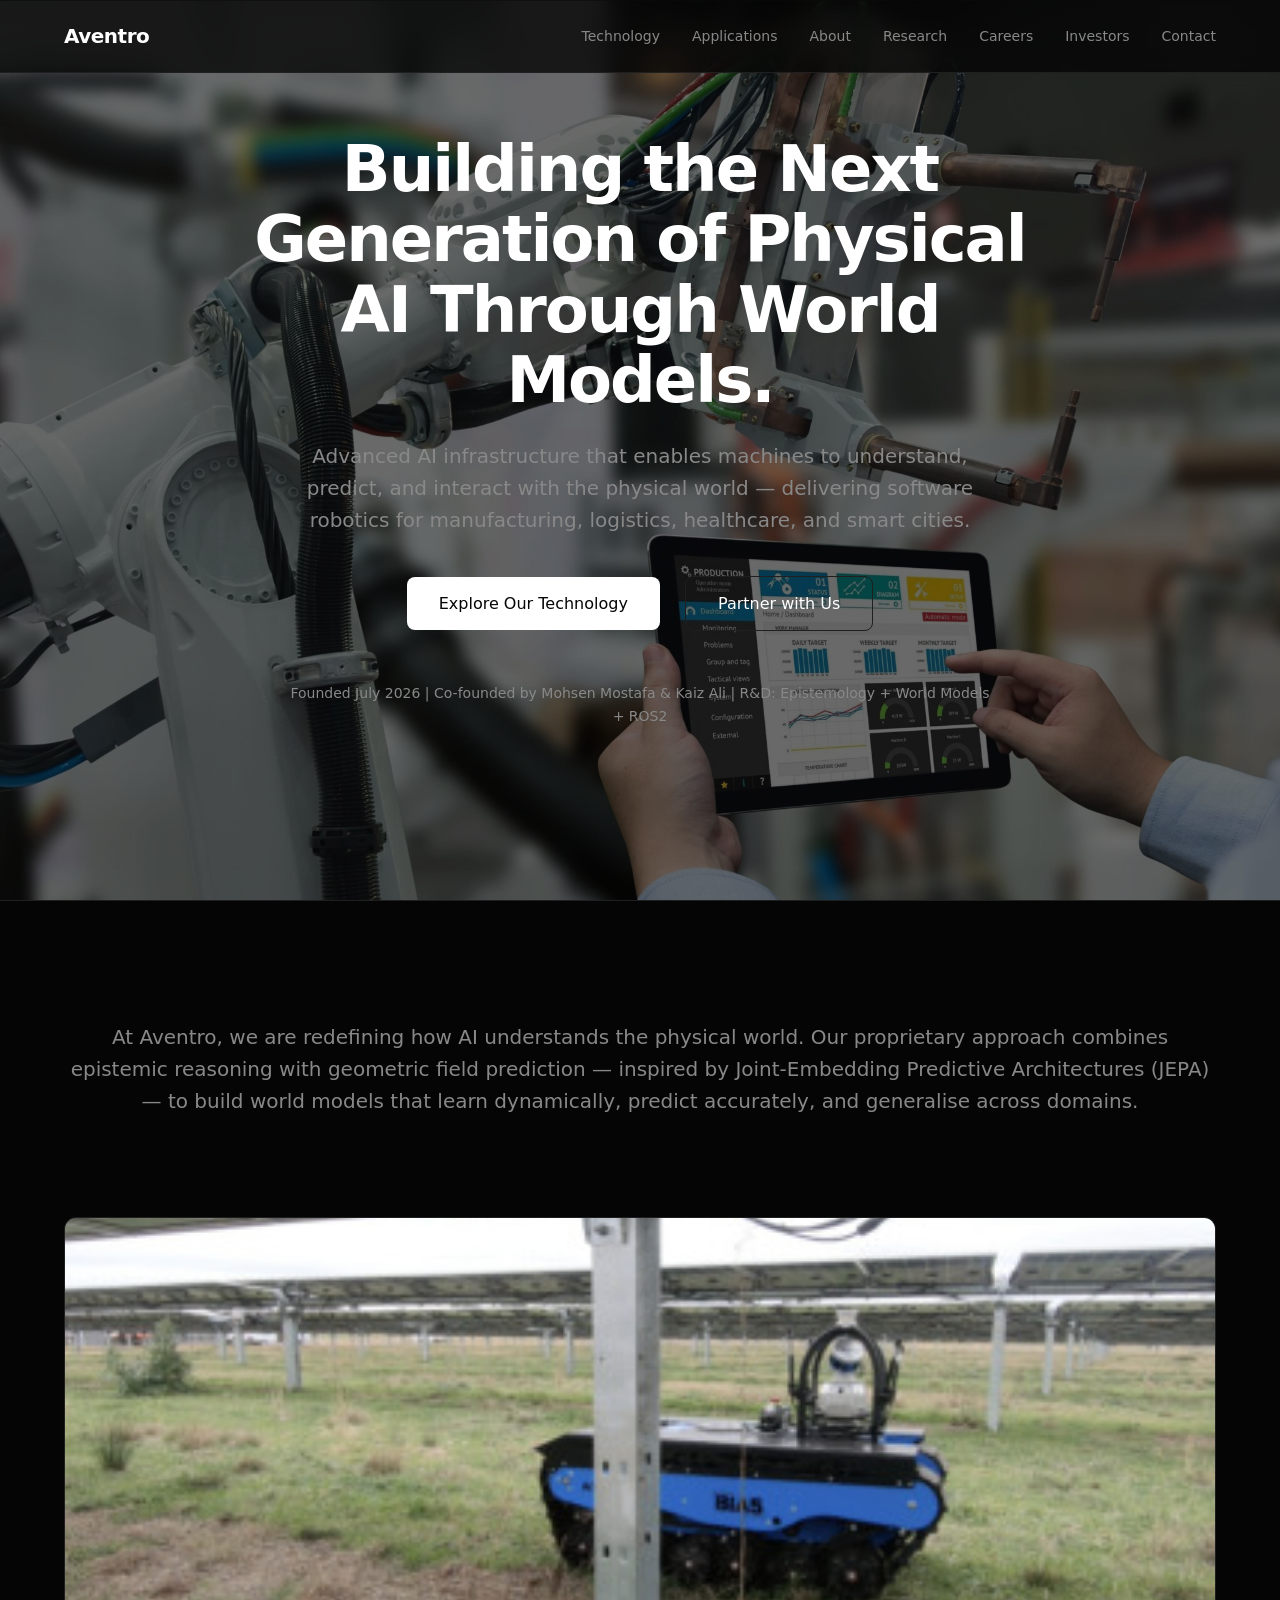
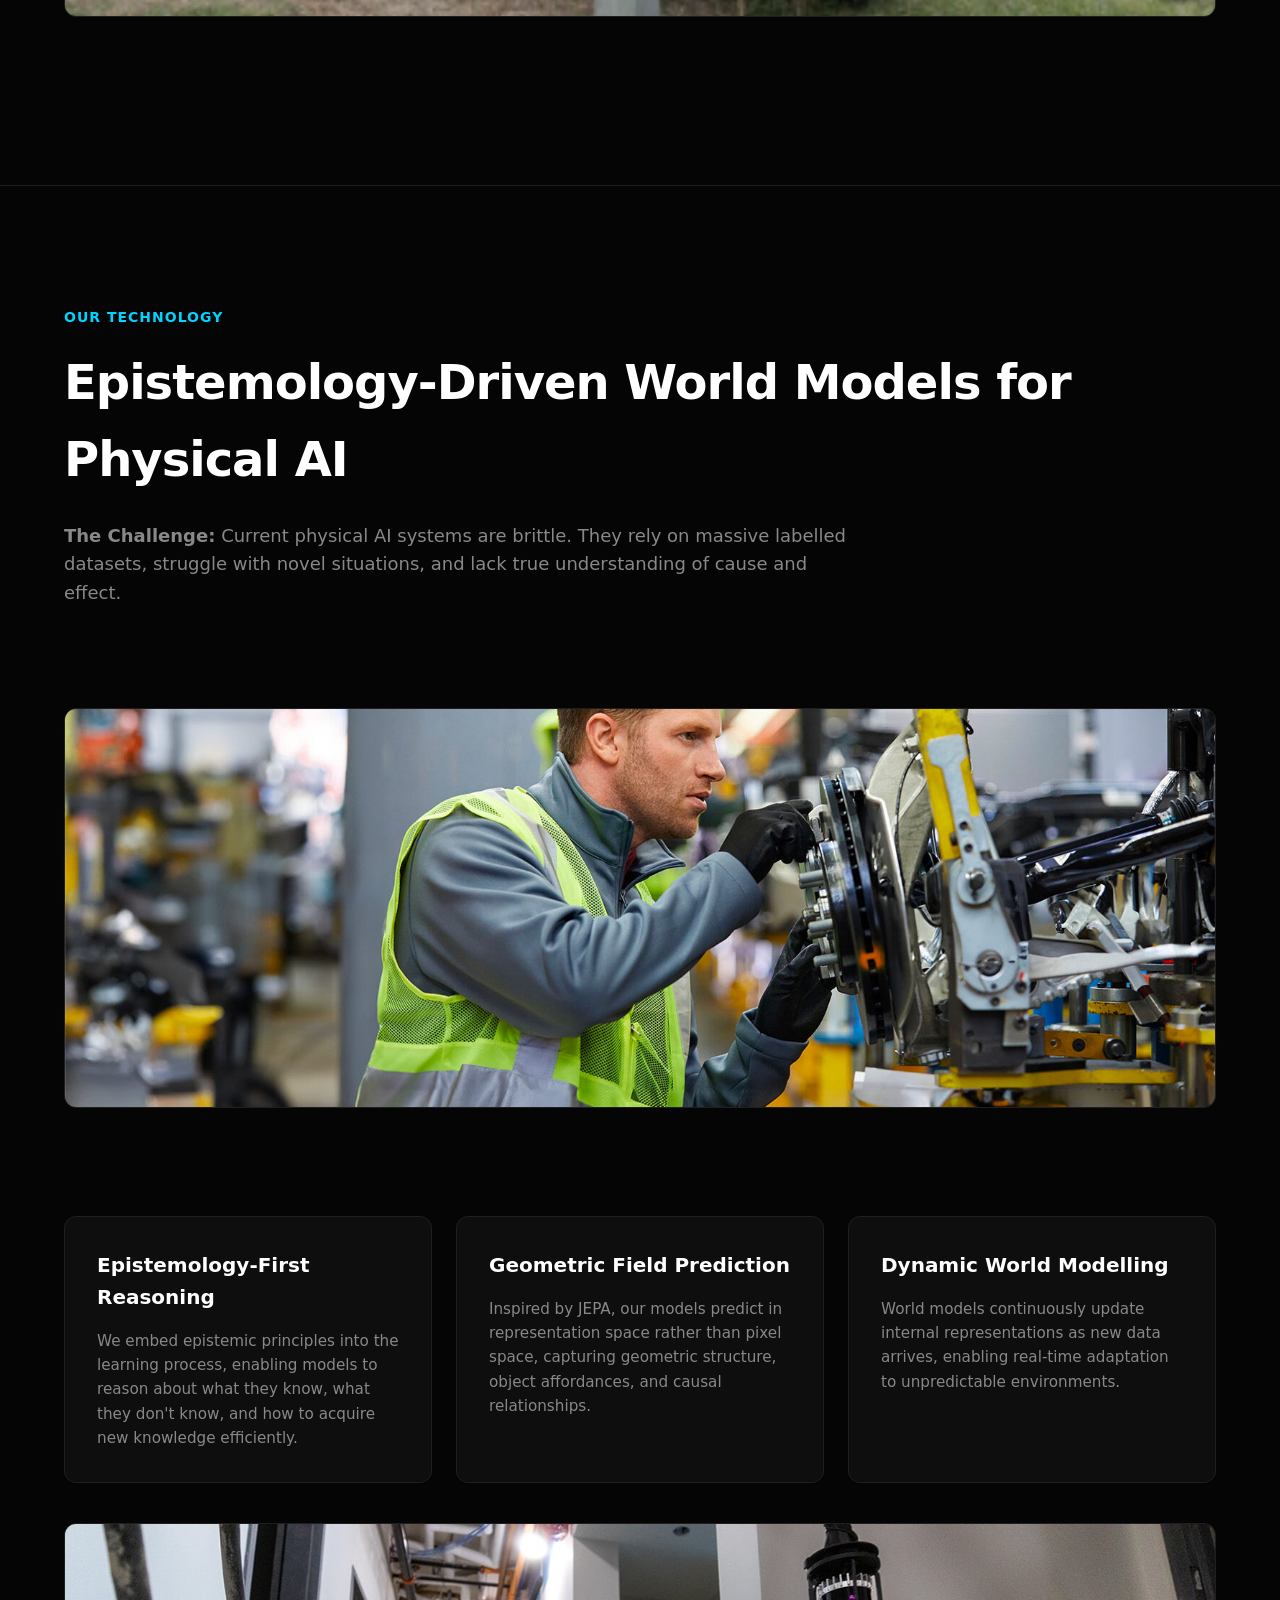
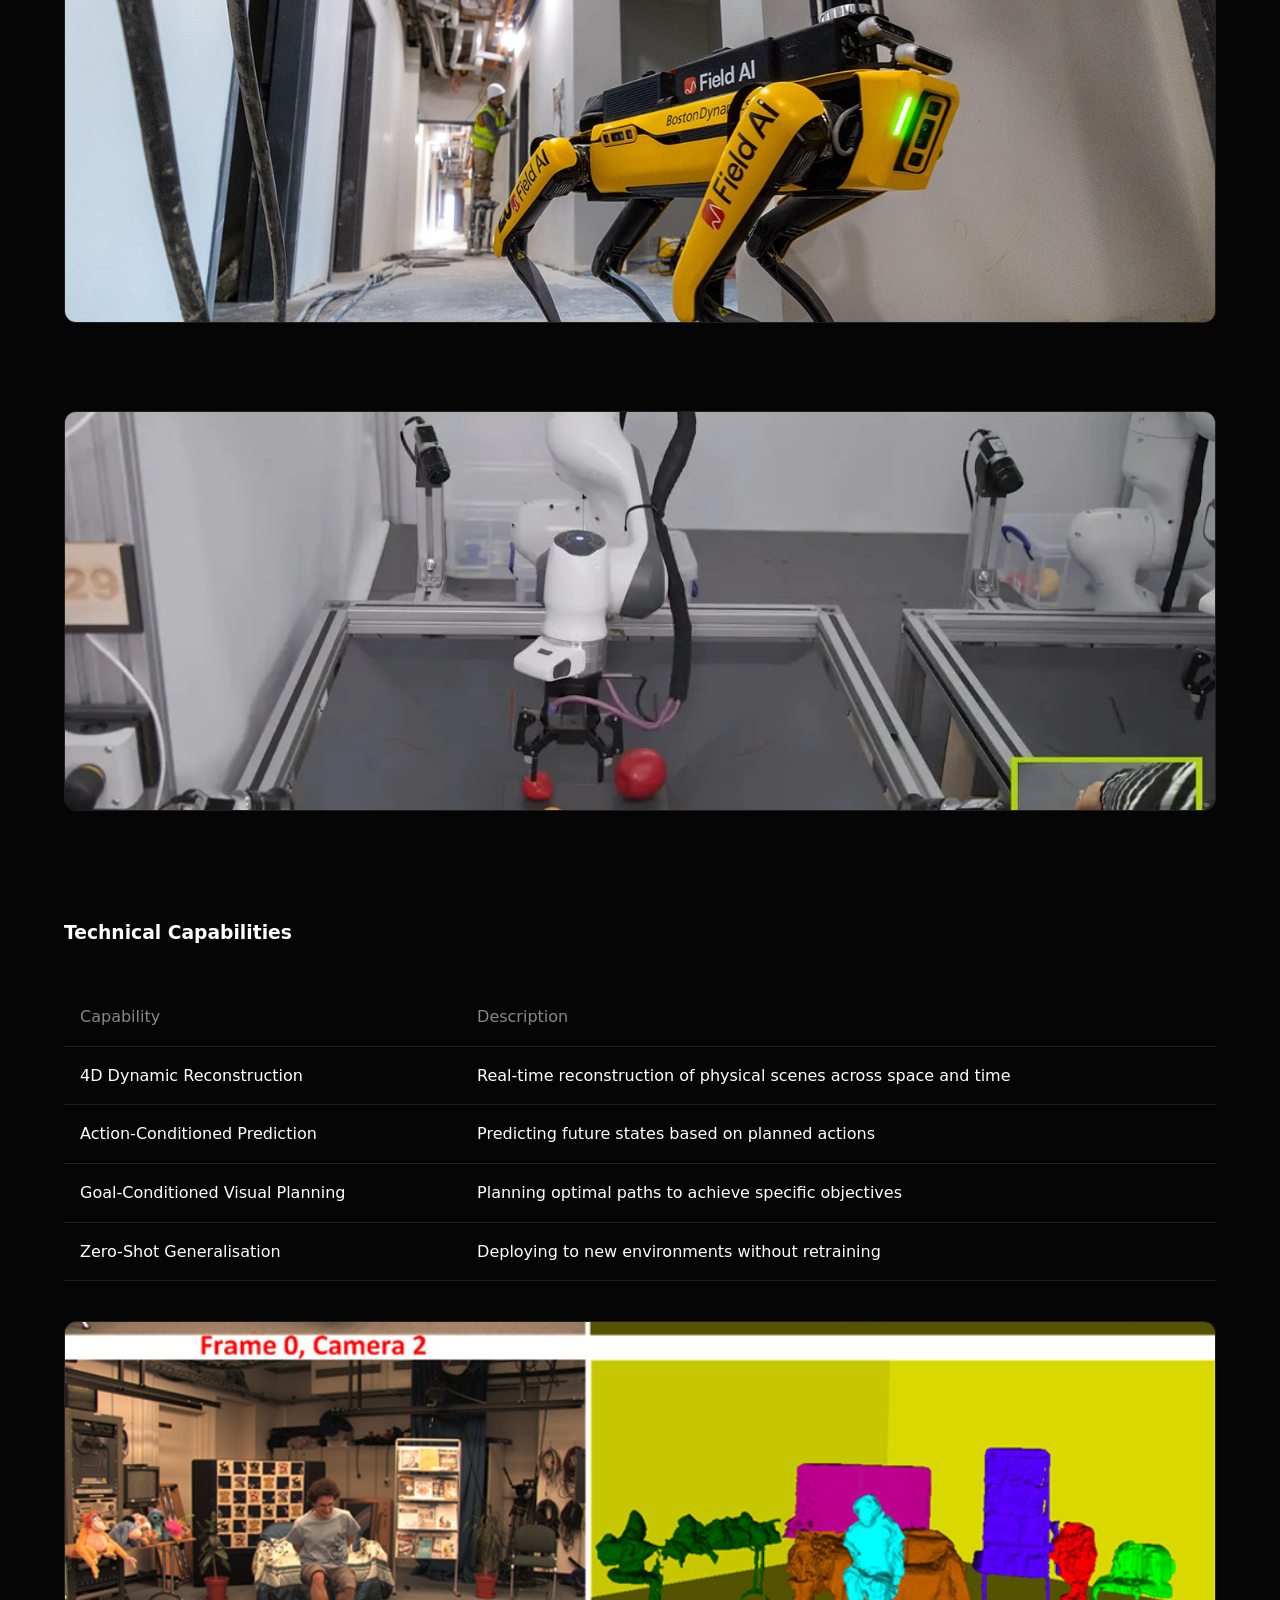
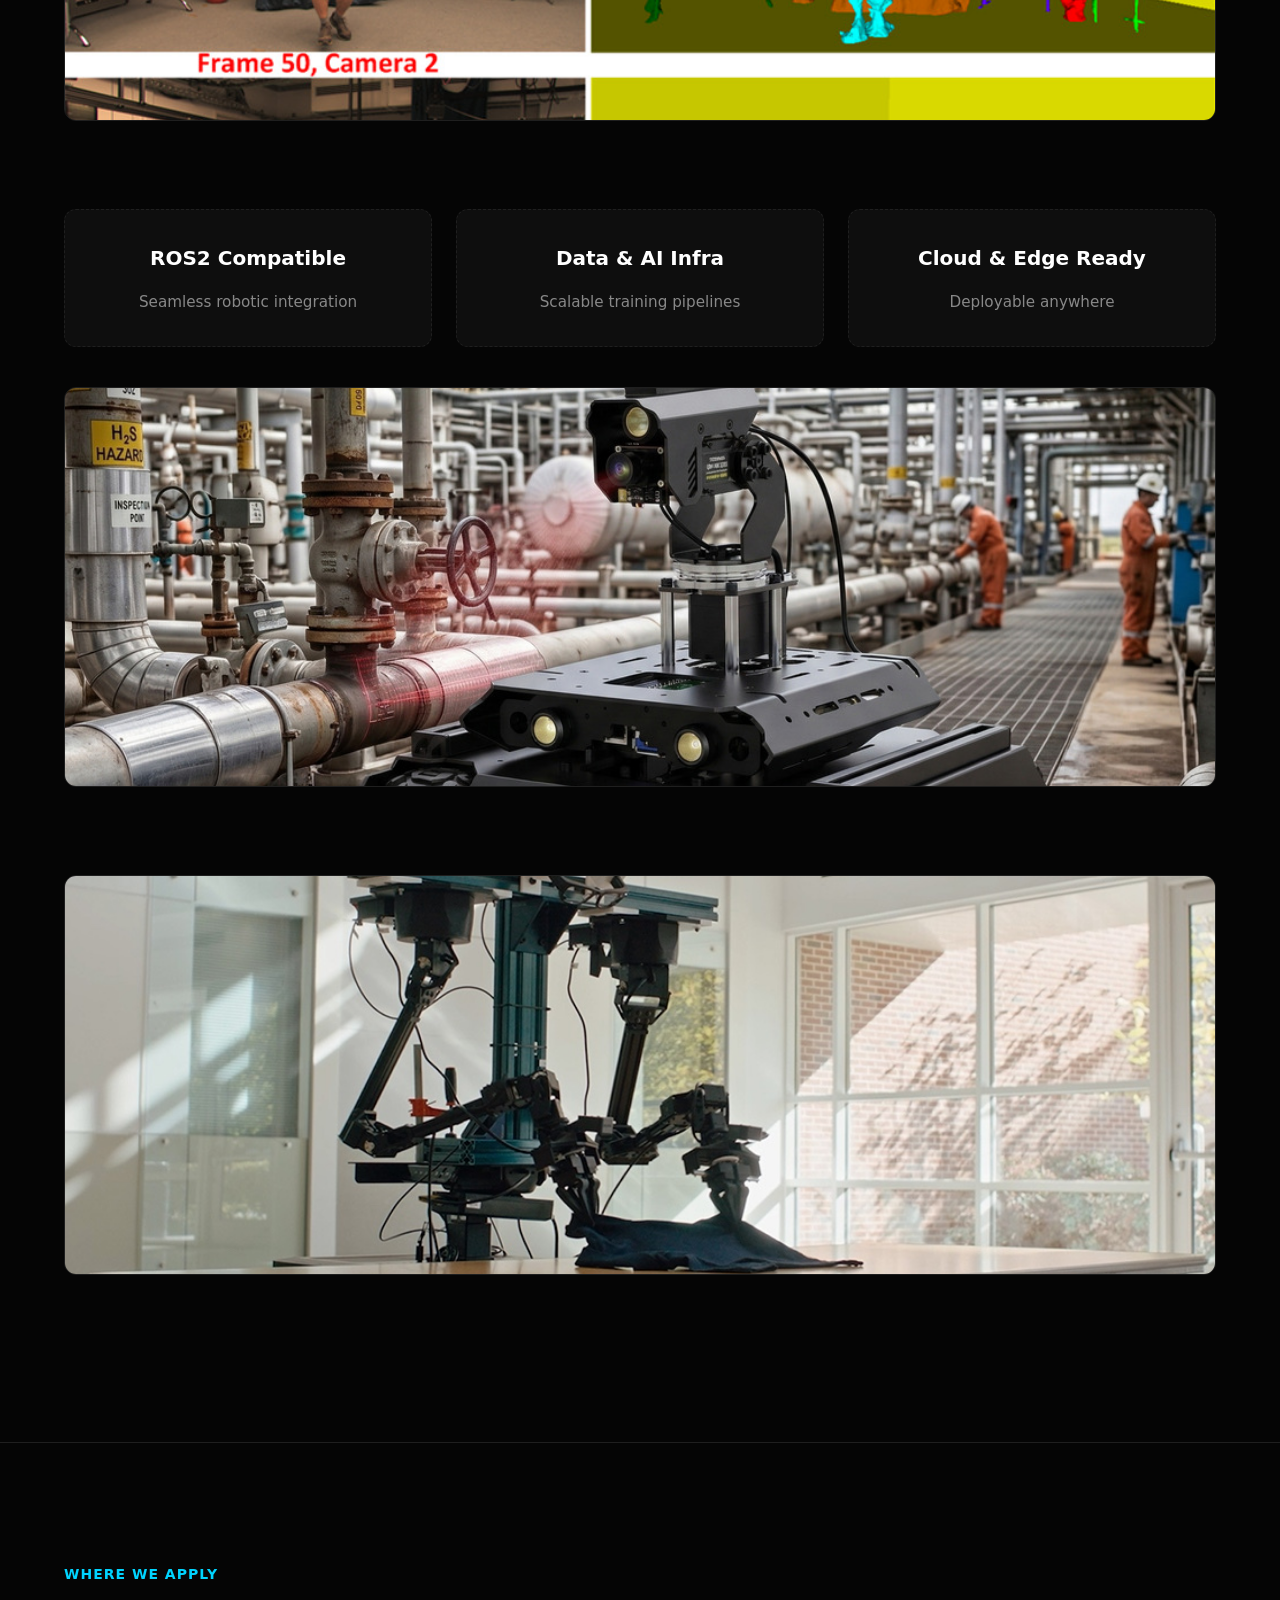
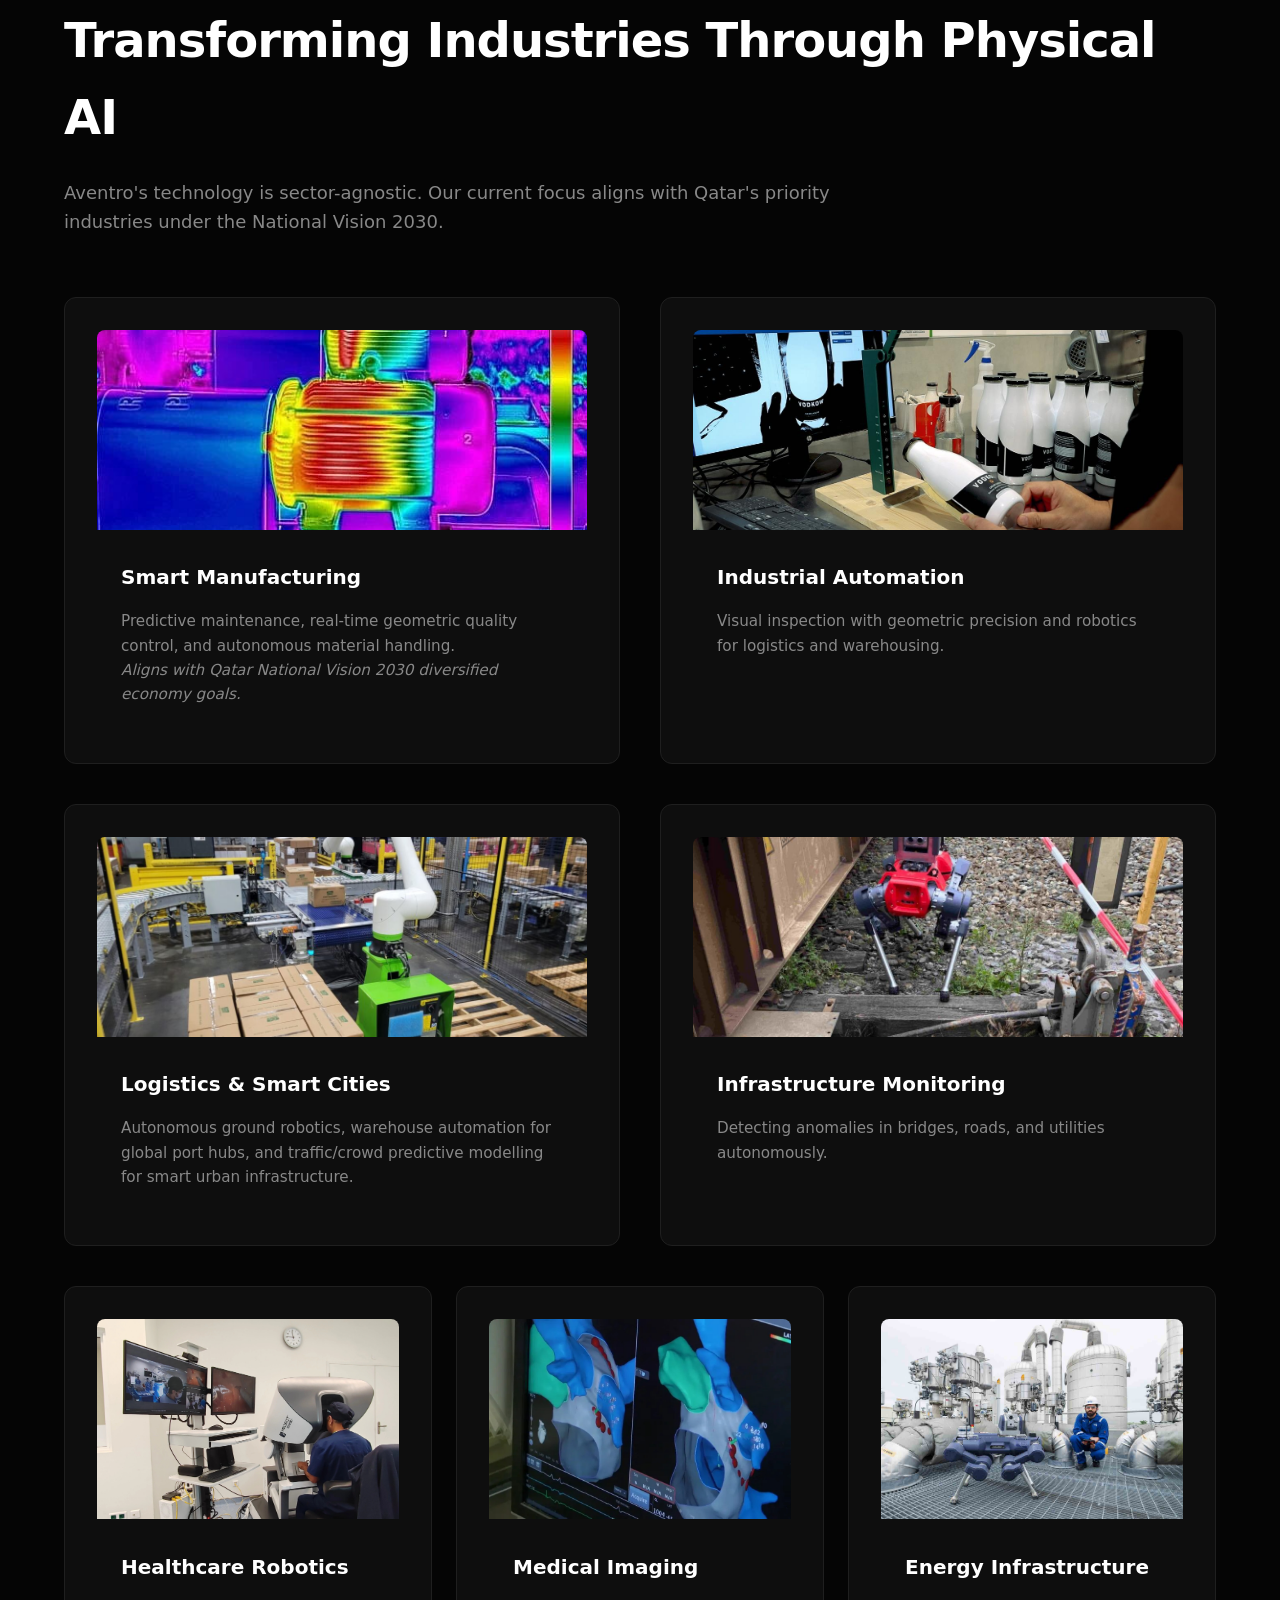
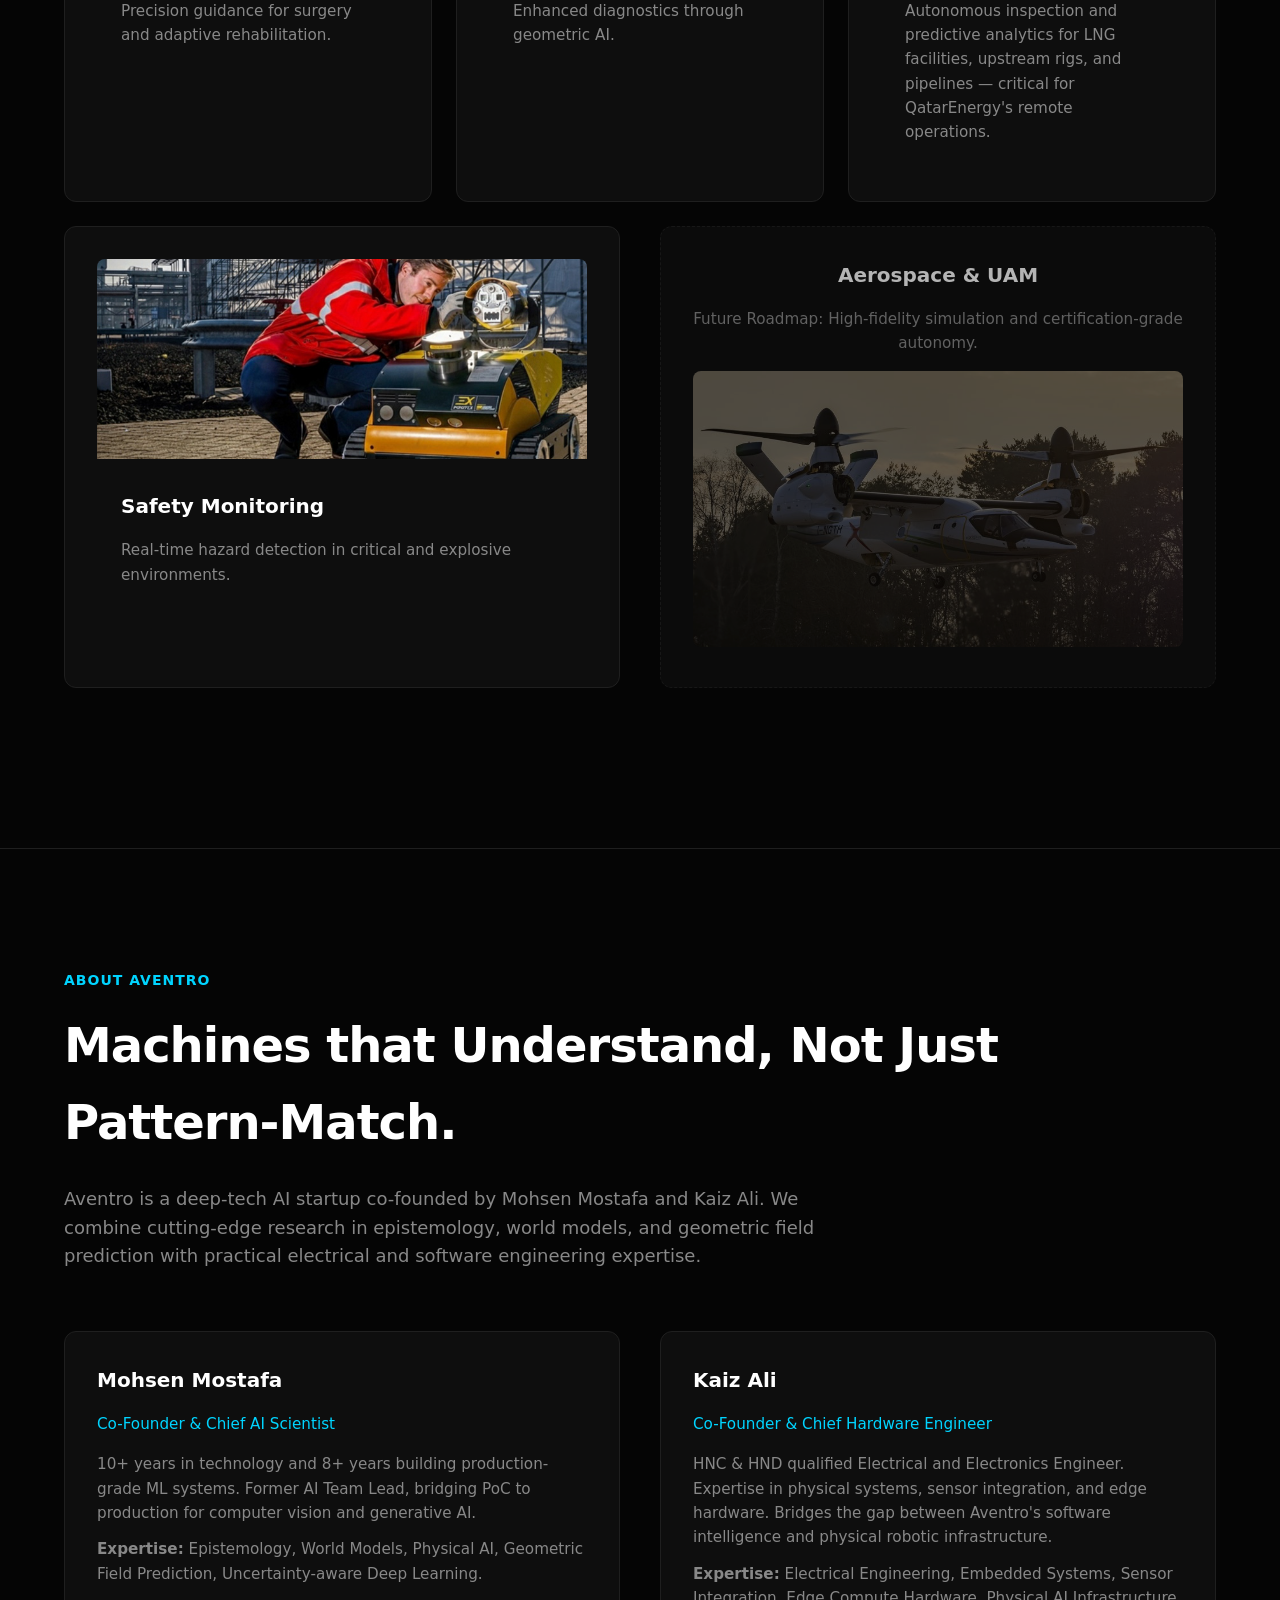
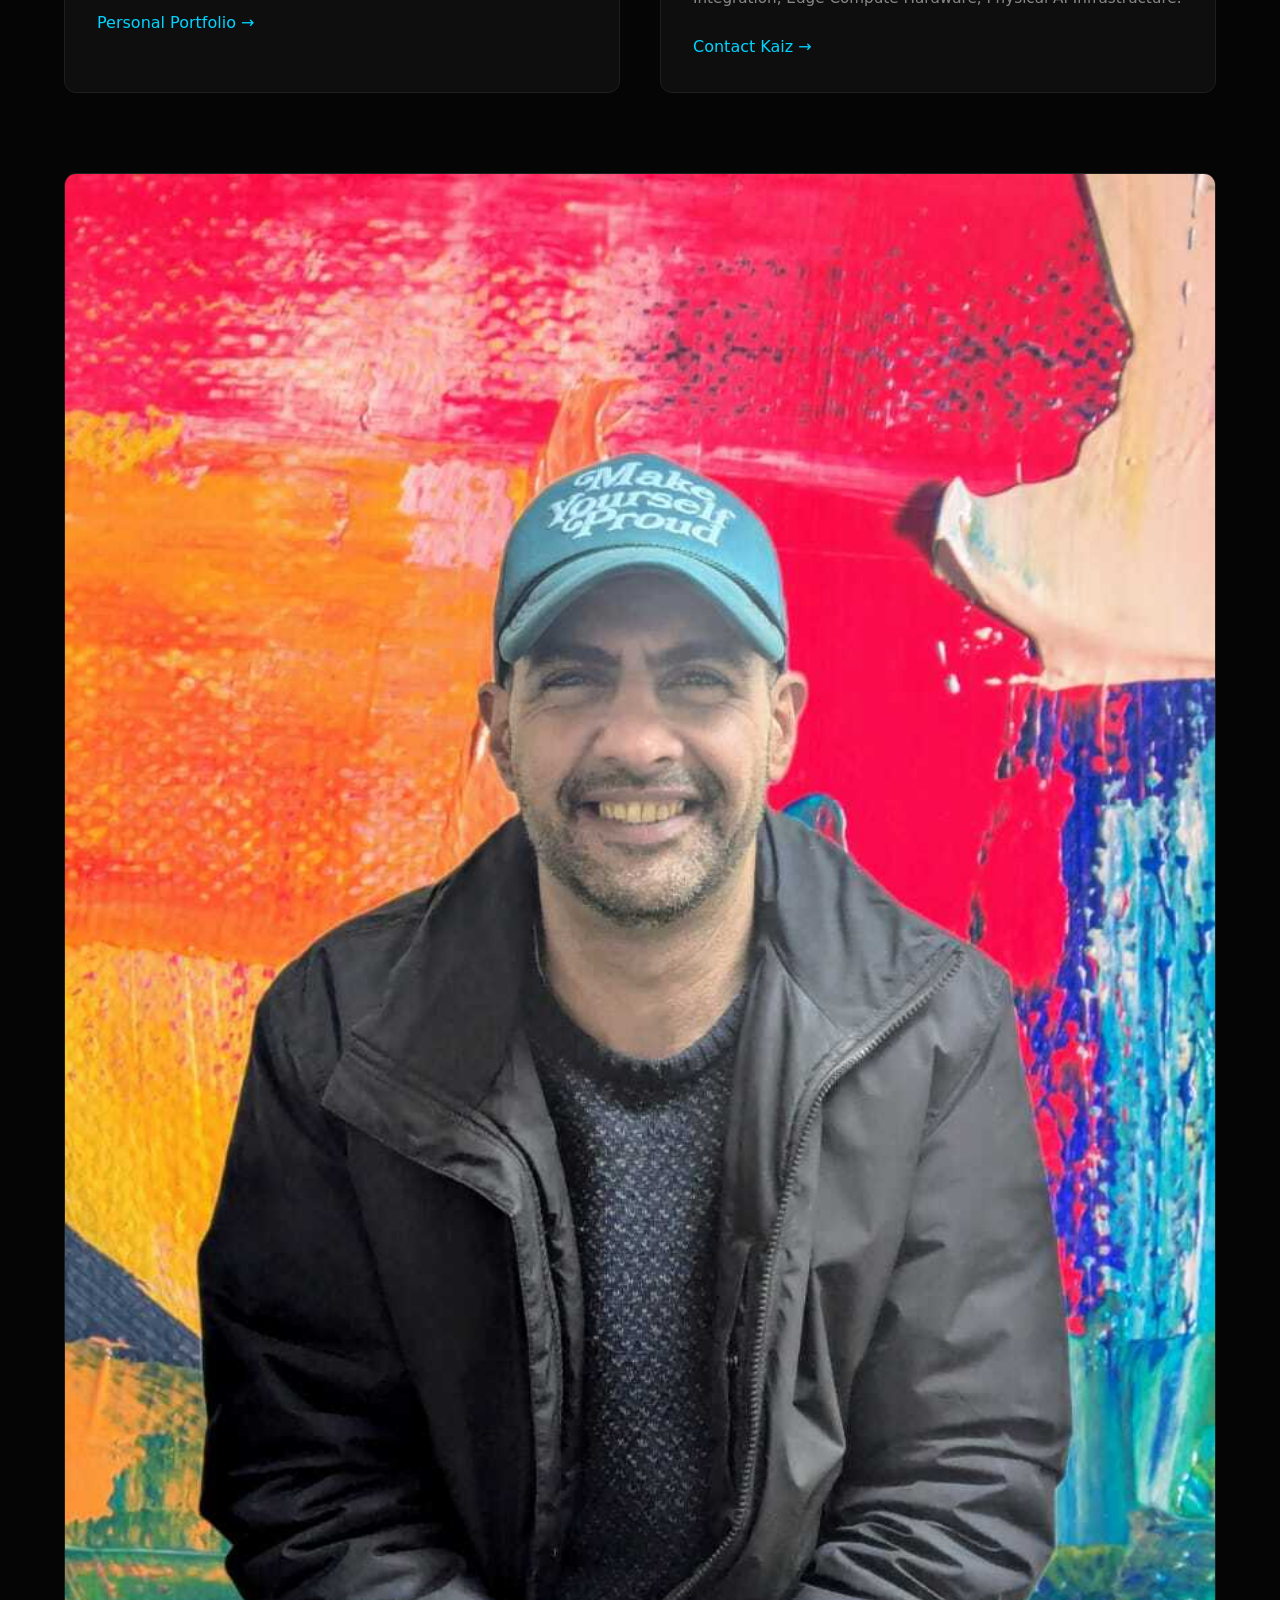
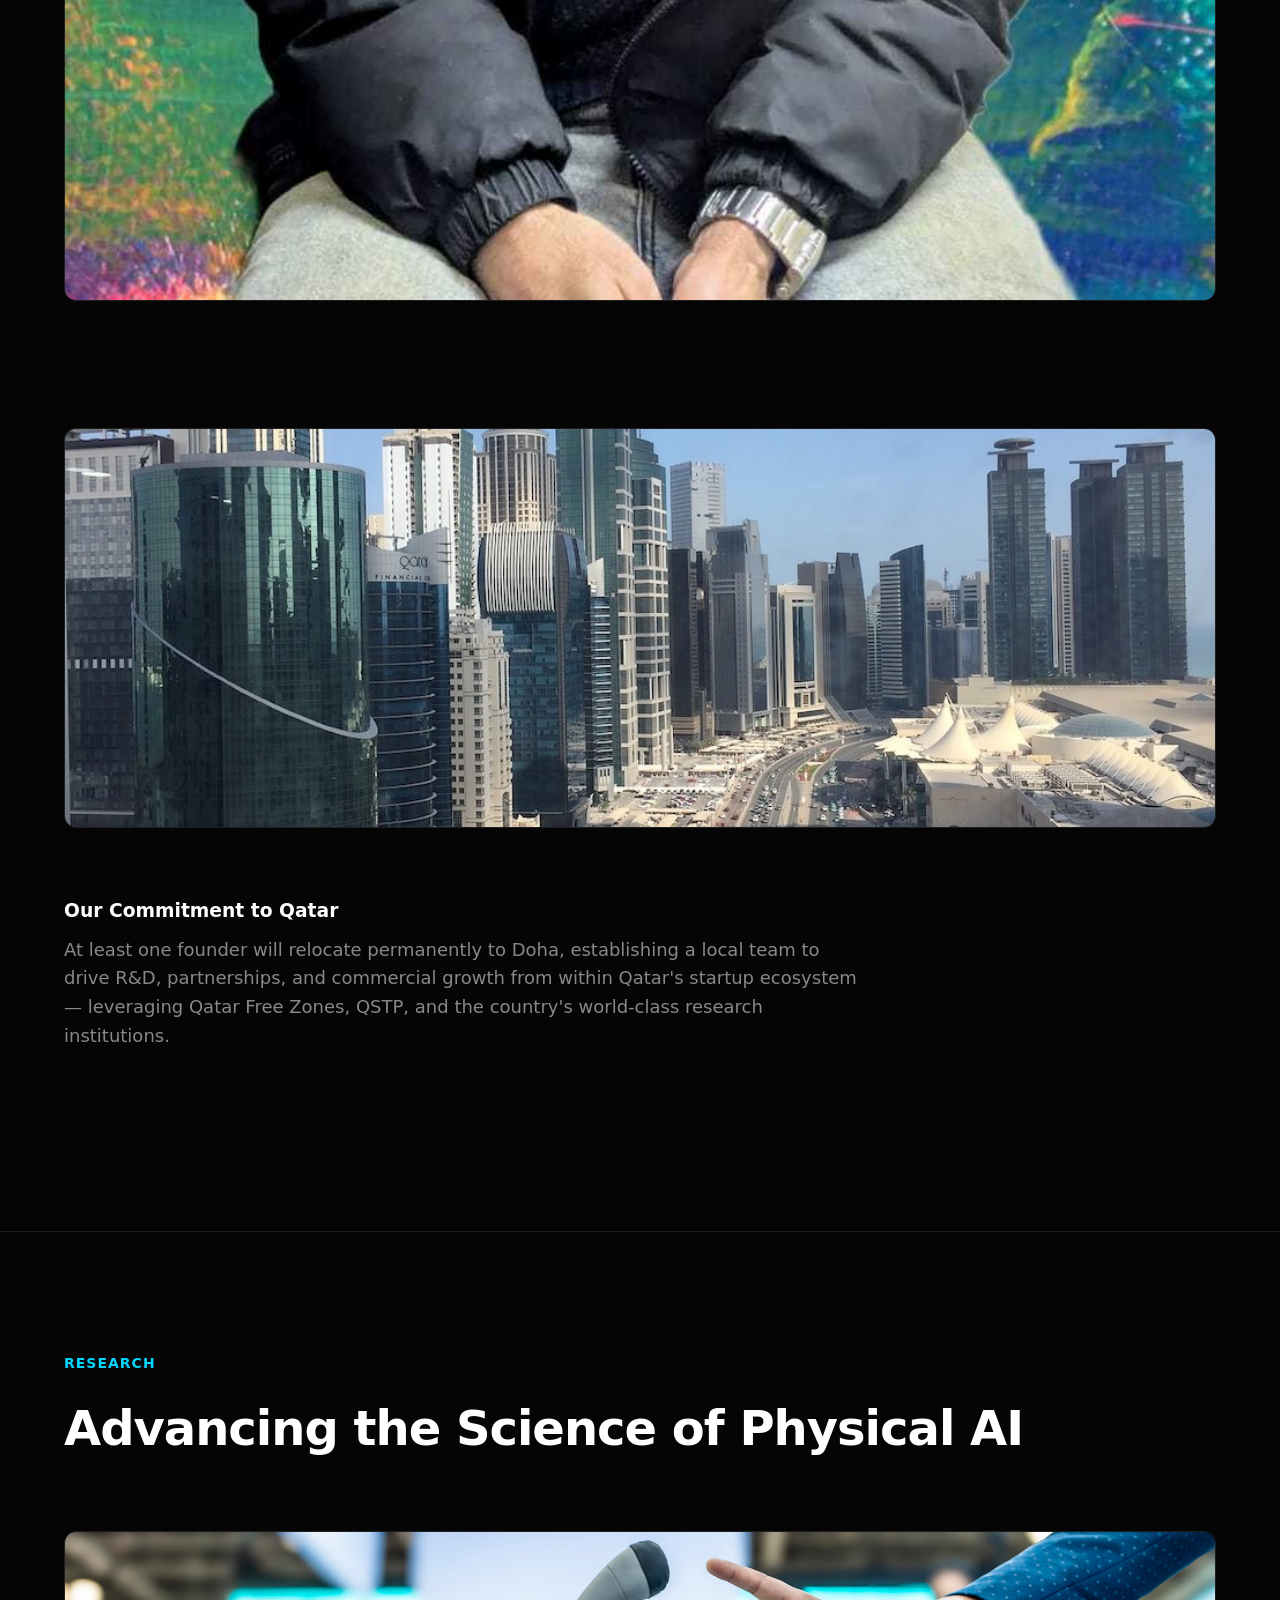
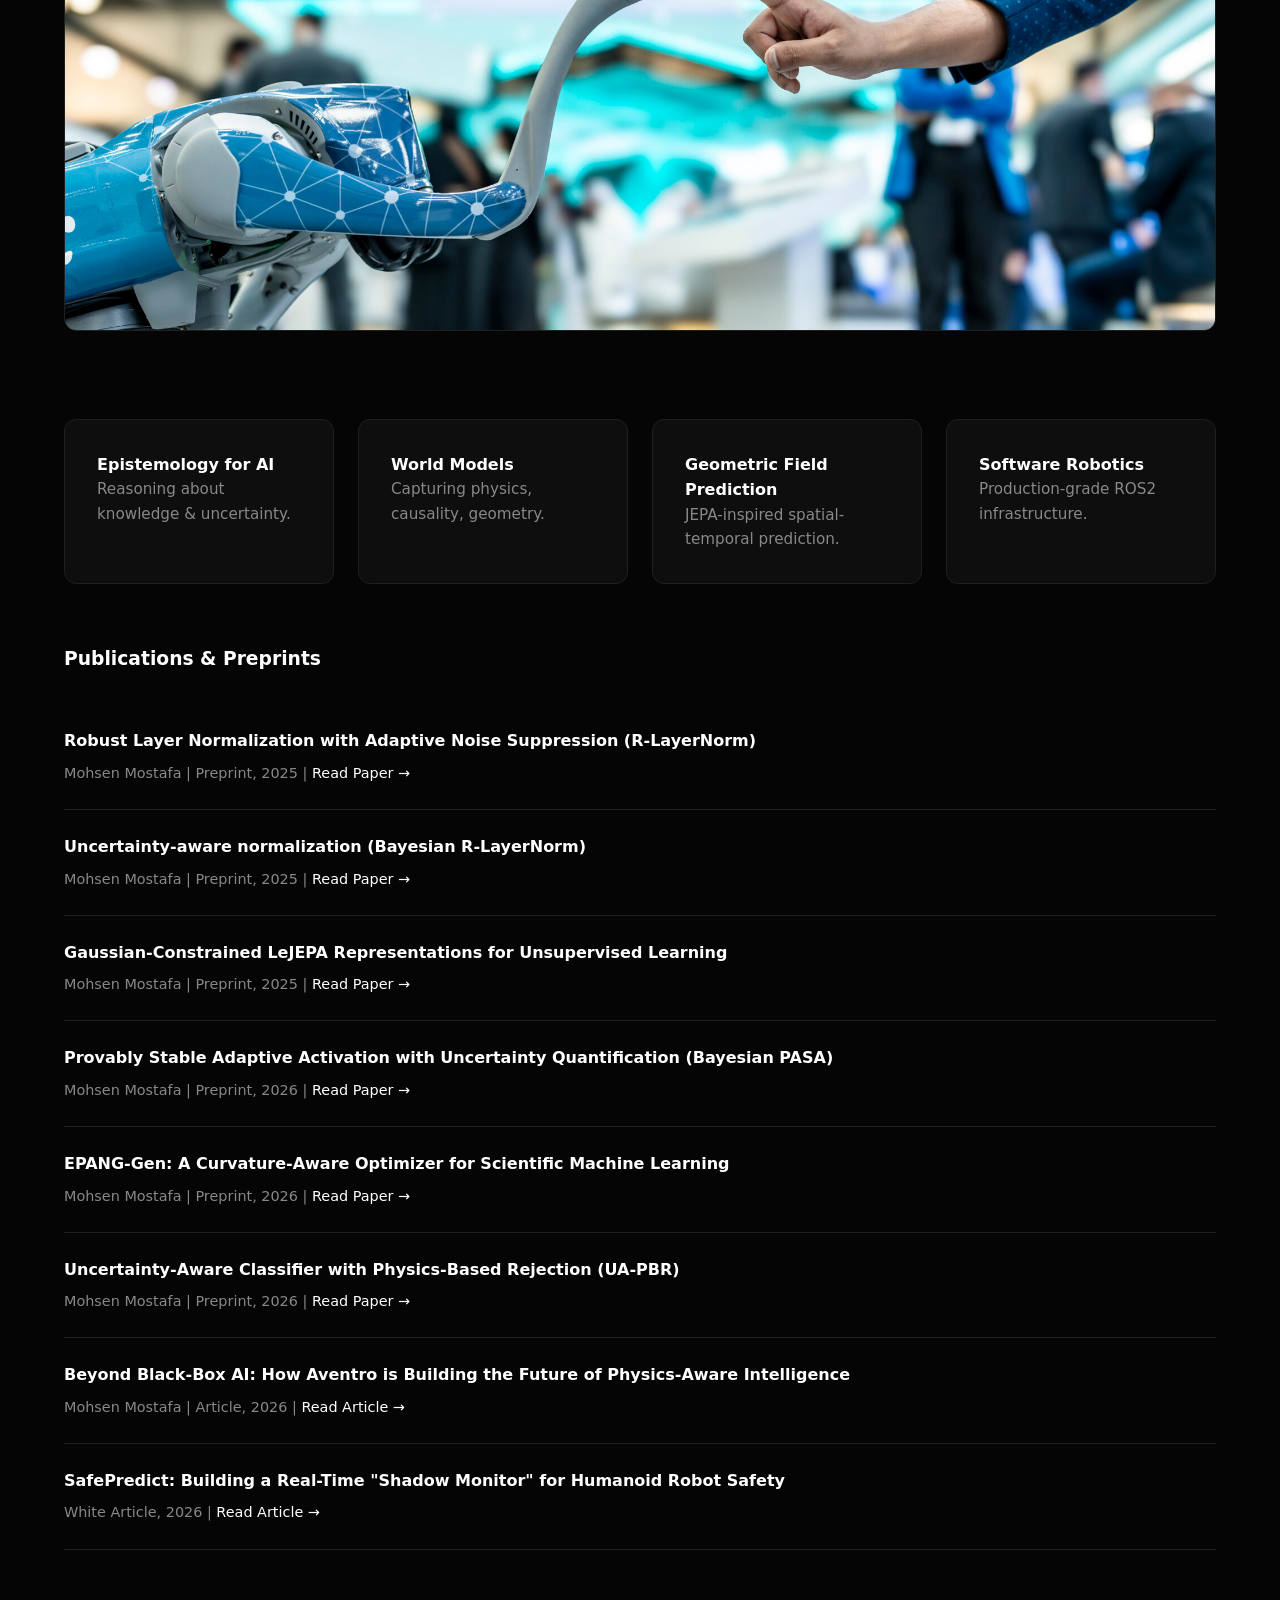
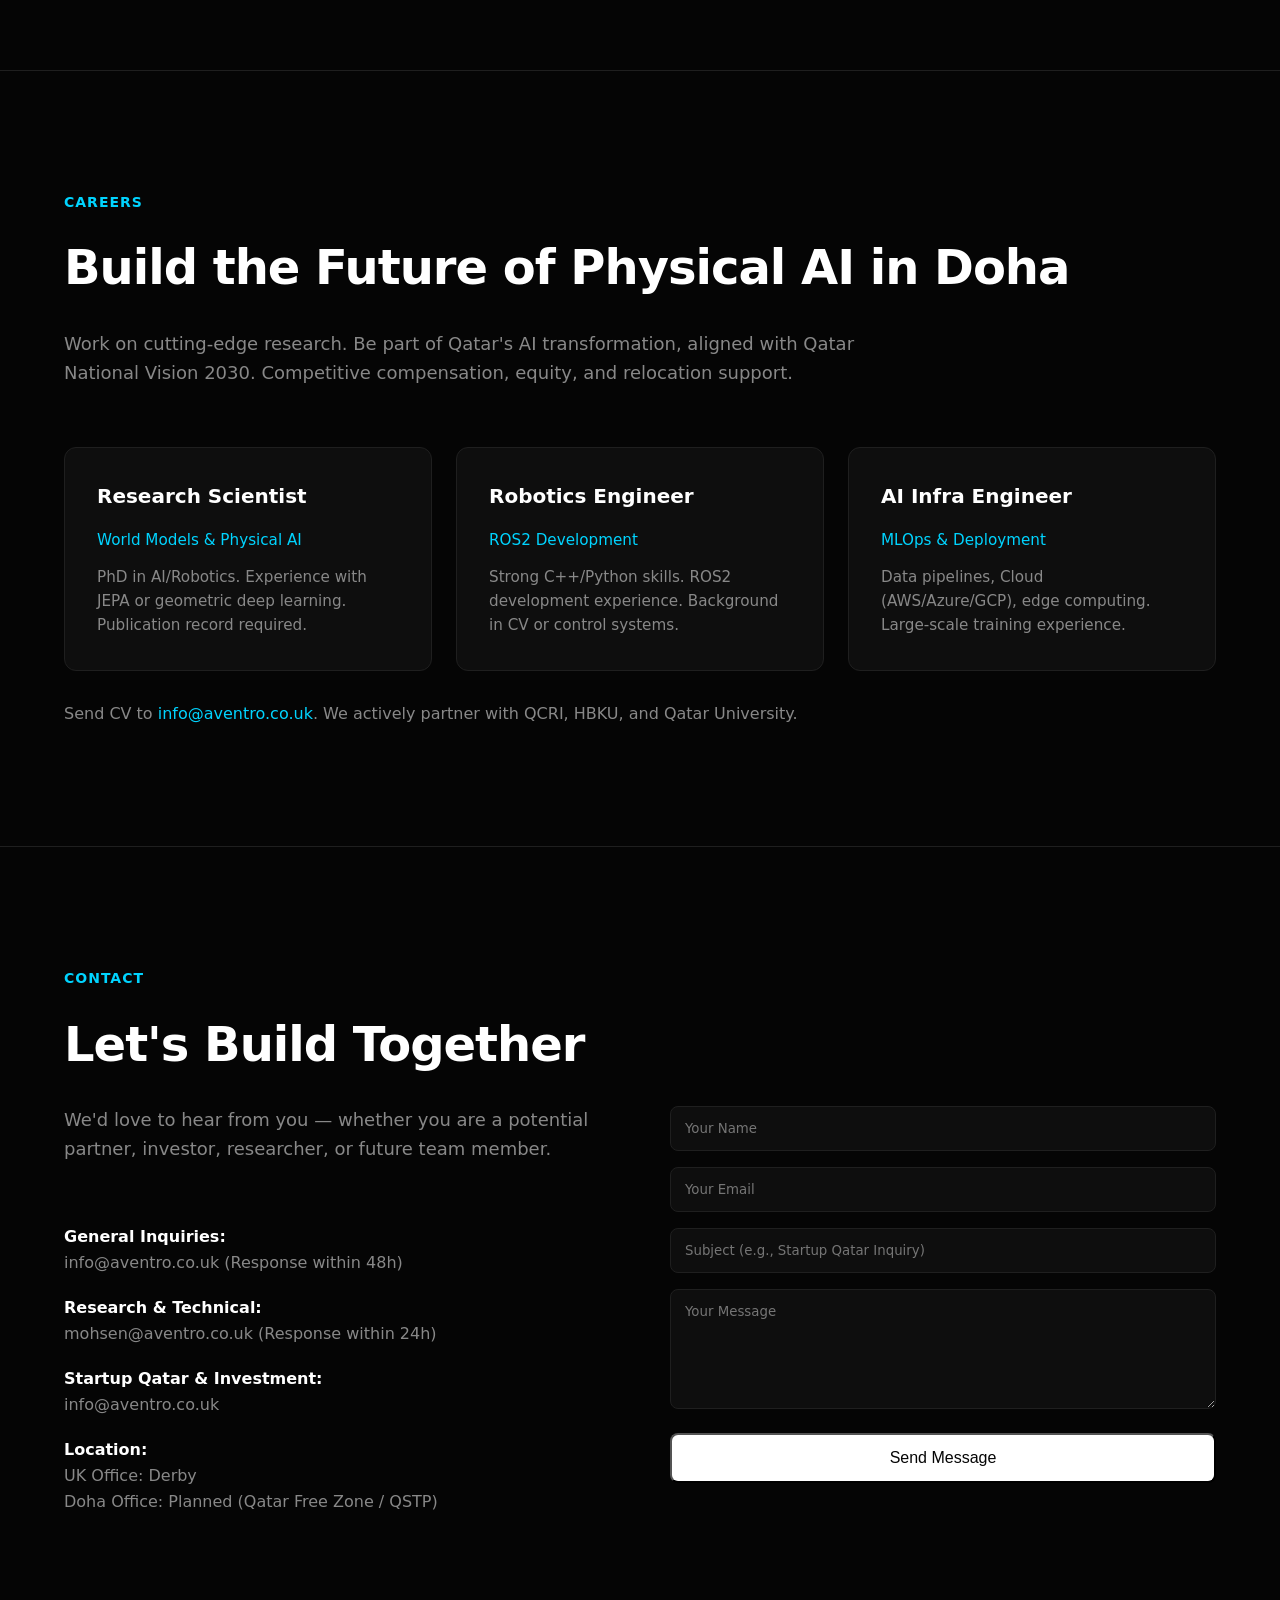
<file: index.html>
<!DOCTYPE html>
<html lang="en">
<head>
<meta charset="UTF-8">
<meta name="viewport" content="width=device-width, initial-scale=1.0">

<!-- SEO Meta Tags -->
<title>Aventro | Physical AI & World Models</title>
<meta name="description" content="Aventro develops epistemology-driven world models and geometric field prediction for autonomous robotics, manufacturing, and smart cities.">
<meta property="og:title" content="Aventro | Next-Gen Physical AI">
<meta property="og:description" content="Building the intelligence layer that enables machines to understand, predict, and interact with the physical world.">
<meta property="og:image" content="https://aventro-uk-co.github.io/assets/hero-bg.jpg">
<meta property="og:url" content="https://aventro-uk-co.github.io">

<link rel="stylesheet" href="style.css">
<link rel="icon" href="assets/favicon.ico" type="image/x-icon">
</head>
<body>

<!-- Navigation -->
<nav>
<div class="container nav-inner">
<a href="#" class="nav-logo">Aventro</a>
<div class="nav-links">
<a href="#technology">Technology</a>
<a href="#applications">Applications</a>
<a href="#about">About</a>
<a href="#research">Research</a>
<a href="#careers">Careers</a>
<a href="investor.html">Investors</a>
<a href="#contact">Contact</a>
</div>
</div>
</nav>

<!-- Hero Section -->
<section class="hero">
<img src="assets/hero-bg.jpg" alt="Physical AI Background" class="hero-bg">
<div class="hero-content">
<h1>Building the Next Generation of Physical AI Through World Models.</h1>
<p>Advanced AI infrastructure that enables machines to understand, predict, and interact with the physical world — delivering software robotics for manufacturing, logistics, healthcare, and smart cities.</p>
<div>
<a href="#technology" class="btn btn-primary">Explore Our Technology</a>
<a href="#contact" class="btn btn-secondary">Partner with Us</a>
</div>
<br><br>
<p style="font-size: 0.875rem; color: var(--text-secondary);">Founded July 2026 | Co-founded by Mohsen Mostafa & Kaiz Ali | R&D: Epistemology + World Models + ROS2</p>
</div>
</section>

<!-- Brief Intro -->
<section>
<div class="container">
<p class="section-text" style="max-width: 100%; text-align: center; font-size: 1.25rem;">
At Aventro, we are redefining how AI understands the physical world. Our proprietary approach combines epistemic reasoning with geometric field prediction — inspired by Joint-Embedding Predictive Architectures (JEPA) — to build world models that learn dynamically, predict accurately, and generalise across domains.
</p>
<img src="assets/autonomous-ground-robotics.jpg" alt="Autonomous Ground Robotics" class="img-full">
</div>
</section>

<!-- Technology Section -->
<section id="technology">
<div class="container">
<p class="section-label">Our Technology</p>
<h2 class="section-title">Epistemology-Driven World Models for Physical AI</h2>

<p class="section-text"><strong>The Challenge:</strong> Current physical AI systems are brittle. They rely on massive labelled datasets, struggle with novel situations, and lack true understanding of cause and effect.</p>

<img src="assets/ai-pipeline-failure.jpg" alt="Visual AI Pipeline Failure" class="img-full">

<div class="grid-3" style="margin-top: 60px;">
<div class="card">
<h3>Epistemology-First Reasoning</h3>
<p>We embed epistemic principles into the learning process, enabling models to reason about what they know, what they don't know, and how to acquire new knowledge efficiently.</p>
</div>
<div class="card">
<h3>Geometric Field Prediction</h3>
<p>Inspired by JEPA, our models predict in representation space rather than pixel space, capturing geometric structure, object affordances, and causal relationships.</p>
</div>
<div class="card">
<h3>Dynamic World Modelling</h3>
<p>World models continuously update internal representations as new data arrives, enabling real-time adaptation to unpredictable environments.</p>
</div>
</div>

<img src="assets/self-improving-world-model.jpg" alt="Self-Improving World Model" class="img-full">
<img src="assets/geometric-world-model-aether.jpg" alt="Geometric Aware Unified World Modeling" class="img-full">

<h3 style="margin-top: 60px; margin-bottom: 20px;">Technical Capabilities</h3>
<table>
<tr><th>Capability</th><th>Description</th></tr>
<tr><td>4D Dynamic Reconstruction</td><td>Real-time reconstruction of physical scenes across space and time</td></tr>
<tr><td>Action-Conditioned Prediction</td><td>Predicting future states based on planned actions</td></tr>
<tr><td>Goal-Conditioned Visual Planning</td><td>Planning optimal paths to achieve specific objectives</td></tr>
<tr><td>Zero-Shot Generalisation</td><td>Deploying to new environments without retraining</td></tr>
</table>

<img src="assets/4d-reconstruction.jpg" alt="4D Dynamic Scene Reconstruction" class="img-full">

<div class="grid-3" style="margin-top: 40px;">
<div class="card" style="text-align: center; border: 1px dashed var(--border-color);">
<h3>ROS2 Compatible</h3>
<p>Seamless robotic integration</p>
</div>
<div class="card" style="text-align: center; border: 1px dashed var(--border-color);">
<h3>Data & AI Infra</h3>
<p>Scalable training pipelines</p>
</div>
<div class="card" style="text-align: center; border: 1px dashed var(--border-color);">
<h3>Cloud & Edge Ready</h3>
<p>Deployable anywhere</p>
</div>
</div>

<img src="assets/ros2-edge-robot.jpg" alt="ROS2 Native Edge AI Robot" class="img-full">
<img src="assets/predictive-planning-robot.jpg" alt="World Model Predictive Planning" class="img-full">
</div>
</section>

<!-- Applications Section -->
<section id="applications">
<div class="container">
<p class="section-label">Where We Apply</p>
<h2 class="section-title">Transforming Industries Through Physical AI</h2>
<p class="section-text">Aventro's technology is sector-agnostic. Our current focus aligns with Qatar's priority industries under the National Vision 2030.</p>

<div class="grid-2">
<div class="card">
<img src="assets/thermal-anomaly.jpg" alt="Thermal Anomaly Detection" class="img-card">
<div style="padding: 24px;">
<h3>Smart Manufacturing</h3>
<p>Predictive maintenance, real-time geometric quality control, and autonomous material handling. <br><em>Aligns with Qatar National Vision 2030 diversified economy goals.</em></p>
</div>
</div>
<div class="card">
<img src="assets/electronics-inspection.jpg" alt="Electronics Inspection" class="img-card">
<div style="padding: 24px;">
<h3>Industrial Automation</h3>
<p>Visual inspection with geometric precision and robotics for logistics and warehousing.</p>
</div>
</div>
</div>

<div class="grid-2" style="margin-top: 24px;">
<div class="card">
<img src="assets/warehouse-amr.jpg" alt="Warehouse AMR" class="img-card">
<div style="padding: 24px;">
<h3>Logistics & Smart Cities</h3>
<p>Autonomous ground robotics, warehouse automation for global port hubs, and traffic/crowd predictive modelling for smart urban infrastructure.</p>
</div>
</div>
<div class="card">
<img src="assets/bridge-inspection.jpg" alt="Bridge Inspection" class="img-card">
<div style="padding: 24px;">
<h3>Infrastructure Monitoring</h3>
<p>Detecting anomalies in bridges, roads, and utilities autonomously.</p>
</div>
</div>
</div>

<div class="grid-3" style="margin-top: 24px;">
<div class="card">
<img src="assets/surgical-robot.jpg" alt="Surgical Robotics" class="img-card">
<div style="padding: 24px;">
<h3>Healthcare Robotics</h3>
<p>Precision guidance for surgery and adaptive rehabilitation.</p>
</div>
</div>
<div class="card">
<img src="assets/diagnostic-imaging.jpg" alt="Diagnostic Imaging" class="img-card">
<div style="padding: 24px;">
<h3>Medical Imaging</h3>
<p>Enhanced diagnostics through geometric AI.</p>
</div>
</div>
<div class="card">
<img src="assets/pipeline-inspection.jpg" alt="Pipeline Inspection" class="img-card">
<div style="padding: 24px;">
<h3>Energy Infrastructure</h3>
<p>Autonomous inspection and predictive analytics for LNG facilities, upstream rigs, and pipelines — critical for QatarEnergy's remote operations.</p>
</div>
</div>
</div>

<div class="grid-2" style="margin-top: 24px;">
<div class="card">
<img src="assets/atex-hazardous-zone.jpg" alt="ATEX Hazardous Zone Robot" class="img-card">
<div style="padding: 24px;">
<h3>Safety Monitoring</h3>
<p>Real-time hazard detection in critical and explosive environments.</p>
</div>
</div>
<div class="card" style="border: 1px dashed var(--border-color); display: flex; align-items: center; justify-content: center; text-align: center; opacity: 0.7;">
<div>
<h3>Aerospace & UAM</h3>
<p>Future Roadmap: High-fidelity simulation and certification-grade autonomy.</p>
<img src="assets/uam-simulation.jpg" alt="UAM Simulation" style="width:100%; border-radius:8px; margin-top:16px; opacity: 0.5;">
</div>
</div>
</div>
</div>
</section>

<!-- About Section -->
<section id="about">
<div class="container">
<p class="section-label">About Aventro</p>
<h2 class="section-title">Machines that Understand, Not Just Pattern-Match.</h2>
<p class="section-text">Aventro is a deep-tech AI startup co-founded by Mohsen Mostafa and Kaiz Ali. We combine cutting-edge research in epistemology, world models, and geometric field prediction with practical electrical and software engineering expertise.</p>

<div class="grid-2" style="margin-top: 40px;">
<div class="card">
<h3>Mohsen Mostafa</h3>
<p style="color: var(--accent-color); margin-bottom: 16px;">Co-Founder & Chief AI Scientist</p>
<p style="color: var(--text-secondary); margin-bottom: 12px;">10+ years in technology and 8+ years building production-grade ML systems. Former AI Team Lead, bridging PoC to production for computer vision and generative AI.</p>
<p style="color: var(--text-secondary); margin-bottom: 24px;"><strong>Expertise:</strong> Epistemology, World Models, Physical AI, Geometric Field Prediction, Uncertainty-aware Deep Learning.</p>
<a href="https://mohsenmostafa1.github.io/Mohsen.github.io/" target="_blank" style="color: var(--accent-color);">Personal Portfolio →</a>
</div>
<div class="card">
<h3>Kaiz Ali</h3>
<p style="color: var(--accent-color); margin-bottom: 16px;">Co-Founder & Chief Hardware Engineer</p>
<p style="color: var(--text-secondary); margin-bottom: 12px;">HNC & HND qualified Electrical and Electronics Engineer. Expertise in physical systems, sensor integration, and edge hardware. Bridges the gap between Aventro's software intelligence and physical robotic infrastructure.</p>
<p style="color: var(--text-secondary); margin-bottom: 24px;"><strong>Expertise:</strong> Electrical Engineering, Embedded Systems, Sensor Integration, Edge Compute Hardware, Physical AI Infrastructure.</p>
<a href="mailto:Kaiz@aventro.co.uk" style="color: var(--accent-color);">Contact Kaiz →</a>
</div>
</div>
<img src="assets/founder.jpg" alt="Mohsen Mostafa" class="img-full" style="height: 100%; object-position: top;">

<img src="assets/doha-commitment.jpg" alt="Commitment to Qatar" class="img-full" style="margin-top: 80px;">
<h3 style="margin-top: 20px;">Our Commitment to Qatar</h3>
<p class="section-text" style="margin-top: 10px;">At least one founder will relocate permanently to Doha, establishing a local team to drive R&D, partnerships, and commercial growth from within Qatar's startup ecosystem — leveraging Qatar Free Zones, QSTP, and the country's world-class research institutions.</p>
</div>
</section>

<!-- Research Section -->
<section id="research">
<div class="container">
<p class="section-label">Research</p>
<h2 class="section-title">Advancing the Science of Physical AI</h2>

<img src="assets/research-intro.jpg" alt="Research Intro" class="img-full">

<div class="grid-4" style="margin-top: 40px;">
<div class="card"><h4>Epistemology for AI</h4><p>Reasoning about knowledge & uncertainty.</p></div>
<div class="card"><h4>World Models</h4><p>Capturing physics, causality, geometry.</p></div>
<div class="card"><h4>Geometric Field Prediction</h4><p>JEPA-inspired spatial-temporal prediction.</p></div>
<div class="card"><h4>Software Robotics</h4><p>Production-grade ROS2 infrastructure.</p></div>
</div>

<h3 style="margin-top: 60px; margin-bottom: 30px;">Publications & Preprints</h3>

<div class="pub-item">
<h4>Robust Layer Normalization with Adaptive Noise Suppression (R-LayerNorm)</h4>
<p>Mohsen Mostafa | Preprint, 2025 | <a href="https://www.preprints.org/manuscript/202603.0060" target="_blank">Read Paper →</a></p>
</div>
<div class="pub-item">
<h4>Uncertainty-aware normalization (Bayesian R-LayerNorm)</h4>
<p>Mohsen Mostafa | Preprint, 2025 | <a href="https://www.preprints.org/manuscript/202603.0450" target="_blank">Read Paper →</a></p>
</div>
<div class="pub-item">
<h4>Gaussian-Constrained LeJEPA Representations for Unsupervised Learning</h4>
<p>Mohsen Mostafa | Preprint, 2025 | <a href="https://arxiv.org/abs/2602.07016" target="_blank">Read Paper →</a></p>
</div>
<div class="pub-item">
<h4>Provably Stable Adaptive Activation with Uncertainty Quantification (Bayesian PASA)</h4>
<p>Mohsen Mostafa | Preprint, 2026 | <a href="https://www.preprints.org/manuscript/202603.0740/v1" target="_blank">Read Paper →</a></p>
</div>
<div class="pub-item">
<h4>EPANG-Gen: A Curvature-Aware Optimizer for Scientific Machine Learning</h4>
<p>Mohsen Mostafa | Preprint, 2026 | <a href="https://www.preprints.org/manuscript/202603.0692/v1" target="_blank">Read Paper →</a></p>
</div>
<div class="pub-item">
<h4>Uncertainty-Aware Classifier with Physics-Based Rejection (UA-PBR)</h4>
<p>Mohsen Mostafa | Preprint, 2026 | <a href="https://www.preprints.org/manuscript/202603.0748" target="_blank">Read Paper →</a></p>
</div>
<div class="pub-item">
<h4>Beyond Black-Box AI: How Aventro is Building the Future of Physics-Aware Intelligence</h4>
<p>Mohsen Mostafa | Article, 2026 | <a href="https://medium.com/@mohsenmostafa833/beyond-black-box-ai-how-aventro-is-building-the-future-of-physics-aware-intelligence-f372463e5eaa?sharedUserId=mohsenmostafa833" target="_blank">Read Article →</a></p>  
</div>
<div class="pub-item">
<h4>SafePredict: Building a Real-Time "Shadow Monitor" for Humanoid Robot Safety</h4>
<p>White Article, 2026 | <a href="https://medium.com/@mohsenmostafa833/safepredict-v2-building-a-real-time-shadow-monitor-for-humanoid-robot-safety-4b7e62780812" target="_blank">Read Article →</a></p>
</div>
</div>
</section>

<!-- Careers Section -->
<section id="careers">
<div class="container">
<p class="section-label">Careers</p>
<h2 class="section-title">Build the Future of Physical AI in Doha</h2>
<p class="section-text">Work on cutting-edge research. Be part of Qatar's AI transformation, aligned with Qatar National Vision 2030. Competitive compensation, equity, and relocation support.</p>

<div class="grid-3">
<div class="card">
<h3>Research Scientist</h3>
<p style="color: var(--accent-color); margin-bottom: 12px;">World Models & Physical AI</p>
<p>PhD in AI/Robotics. Experience with JEPA or geometric deep learning. Publication record required.</p>
</div>
<div class="card">
<h3>Robotics Engineer</h3>
<p style="color: var(--accent-color); margin-bottom: 12px;">ROS2 Development</p>
<p>Strong C++/Python skills. ROS2 development experience. Background in CV or control systems.</p>
</div>
<div class="card">
<h3>AI Infra Engineer</h3>
<p style="color: var(--accent-color); margin-bottom: 12px;">MLOps & Deployment</p>
<p>Data pipelines, Cloud (AWS/Azure/GCP), edge computing. Large-scale training experience.</p>
</div>
</div>
<p style="margin-top: 30px; color: var(--text-secondary);">Send CV to <a href="mailto:info@aventro.co.uk" style="color: var(--accent-color);">info@aventro.co.uk</a>. We actively partner with QCRI, HBKU, and Qatar University.</p>
</div>
</section>

<!-- Contact Section -->
<section id="contact">
<div class="container">
<p class="section-label">Contact</p>
<h2 class="section-title">Let's Build Together</h2>

<div class="contact-grid">
<div>
<p class="section-text" style="margin-top: 0;">We'd love to hear from you — whether you are a potential partner, investor, researcher, or future team member.</p>

<p style="margin-bottom: 20px;"><strong>General Inquiries:</strong><br><span style="color: var(--text-secondary);">info@aventro.co.uk (Response within 48h)</span></p>
<p style="margin-bottom: 20px;"><strong>Research & Technical:</strong><br><span style="color: var(--text-secondary);">mohsen@aventro.co.uk (Response within 24h)</span></p>
<p style="margin-bottom: 20px;"><strong>Startup Qatar & Investment:</strong><br><span style="color: var(--text-secondary);">info@aventro.co.uk</span></p>
<p style="margin-bottom: 20px;"><strong>Location:</strong><br><span style="color: var(--text-secondary);">UK Office: Derby<br>Doha Office: Planned (Qatar Free Zone / QSTP)</span></p>
</div>

<div>
<form action="https://formspree.io/f/mqpzynnd" method="POST">
<input type="text" name="name" placeholder="Your Name" required>
<input type="email" name="email" placeholder="Your Email" required>
<input type="text" name="subject" placeholder="Subject (e.g., Startup Qatar Inquiry)" required>
<textarea name="message" rows="6" placeholder="Your Message" required></textarea>
<!-- Honeypot -->
<input type="text" name="_gotcha" style="display:none">
<button type="submit" class="btn btn-primary" style="width: 100%; margin: 0;">Send Message</button>
</form>
</div>
</div>
</div>
</section>

<!-- Mandatory Footer -->
<footer>
<div class="container" style="display: flex; justify-content: space-between; align-items: center; width: 100%;">
<div>
<p style="font-size: 0.875rem; color: var(--text-secondary);">© 2026 Aventro UK Co. All rights reserved.</p>
<div class="footer-links" style="margin-top: 8px;">
<a href="privacy.html">Privacy Policy</a>
<a href="terms.html">Terms of Service</a>
<span style="color: var(--text-secondary); font-size: 0.875rem;">Derby, UK | Doha, Qatar (Incoming)</span>
</div>
</div>
<div class="footer-social">
<a href="https://www.linkedin.com/company/aventro-uk-co/" target="_blank">LinkedIn</a>
<a href="https://github.com/Aventro-uk-co" target="_blank">GitHub</a>
<a href="https://x.com/Aventro_uk_co" target="_blank">Twitter/X</a>
</div>
</div>
</footer>

</body>
</html>
</file>
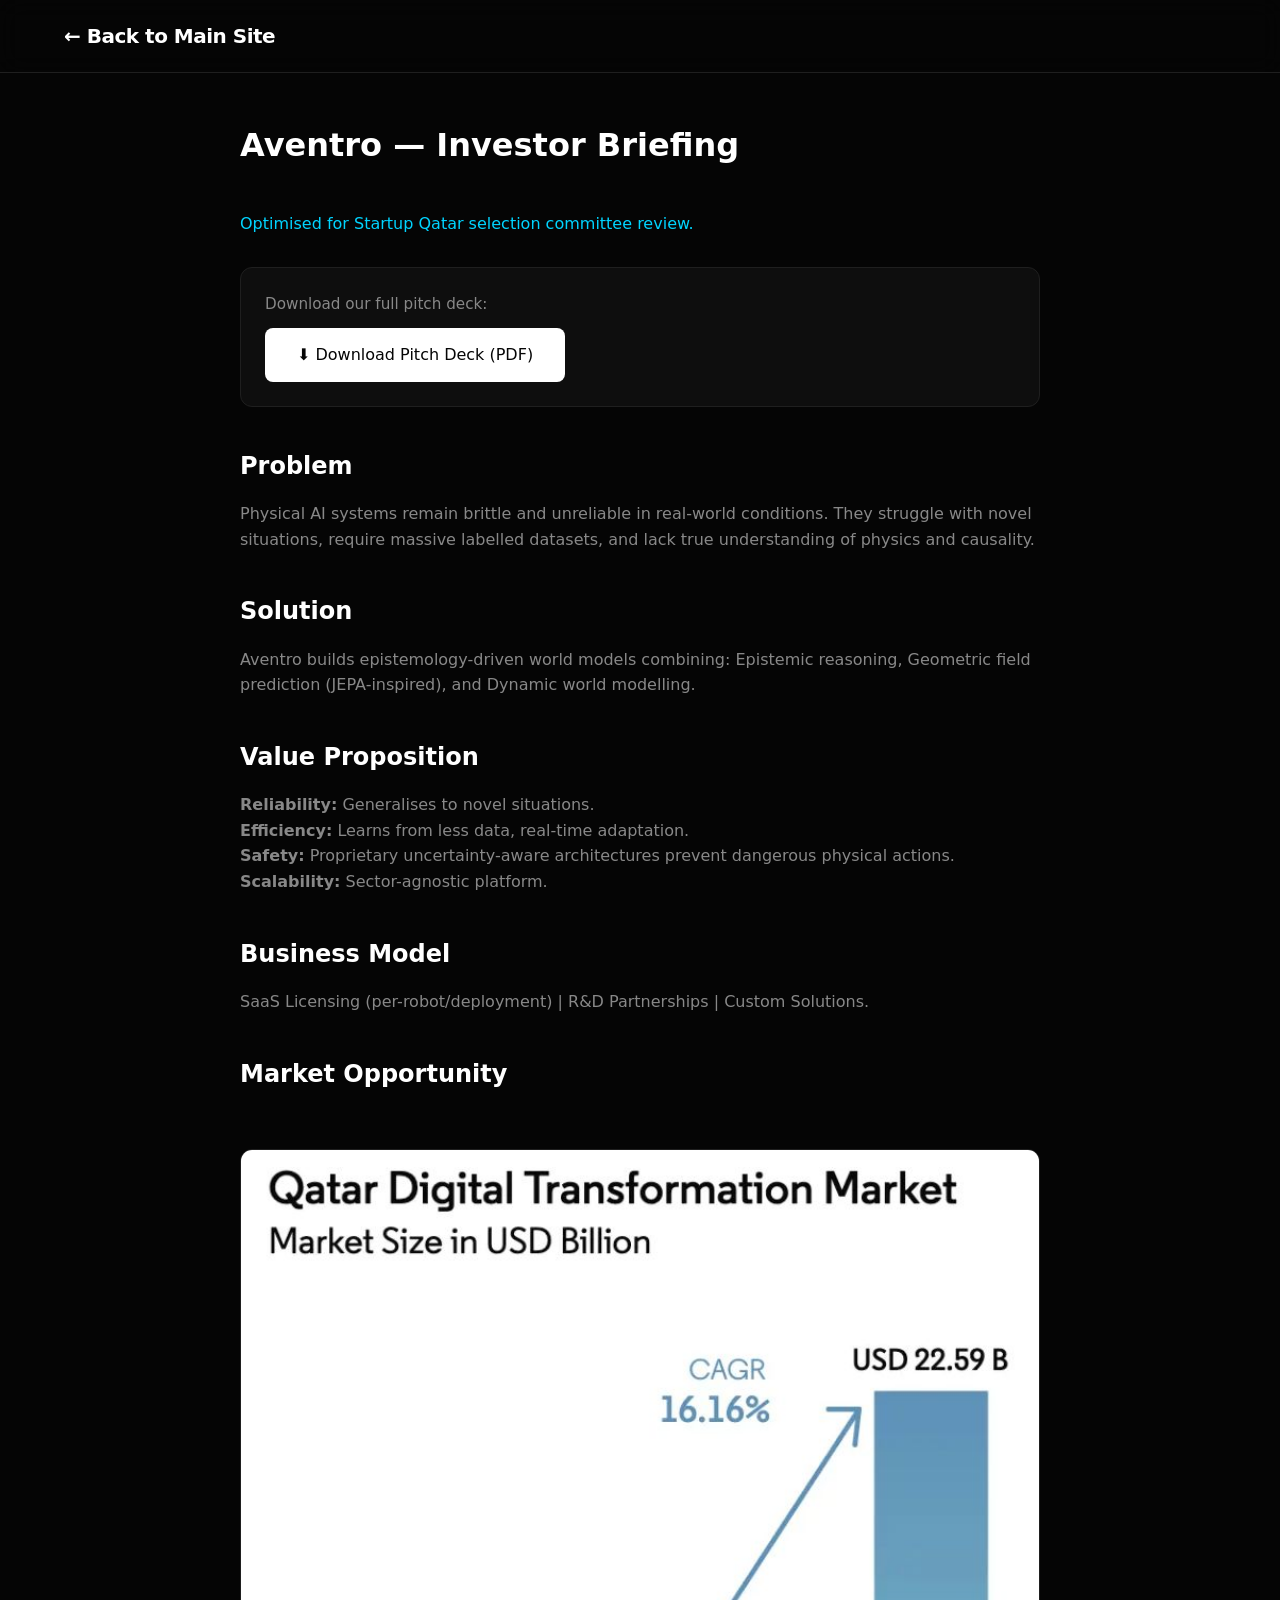
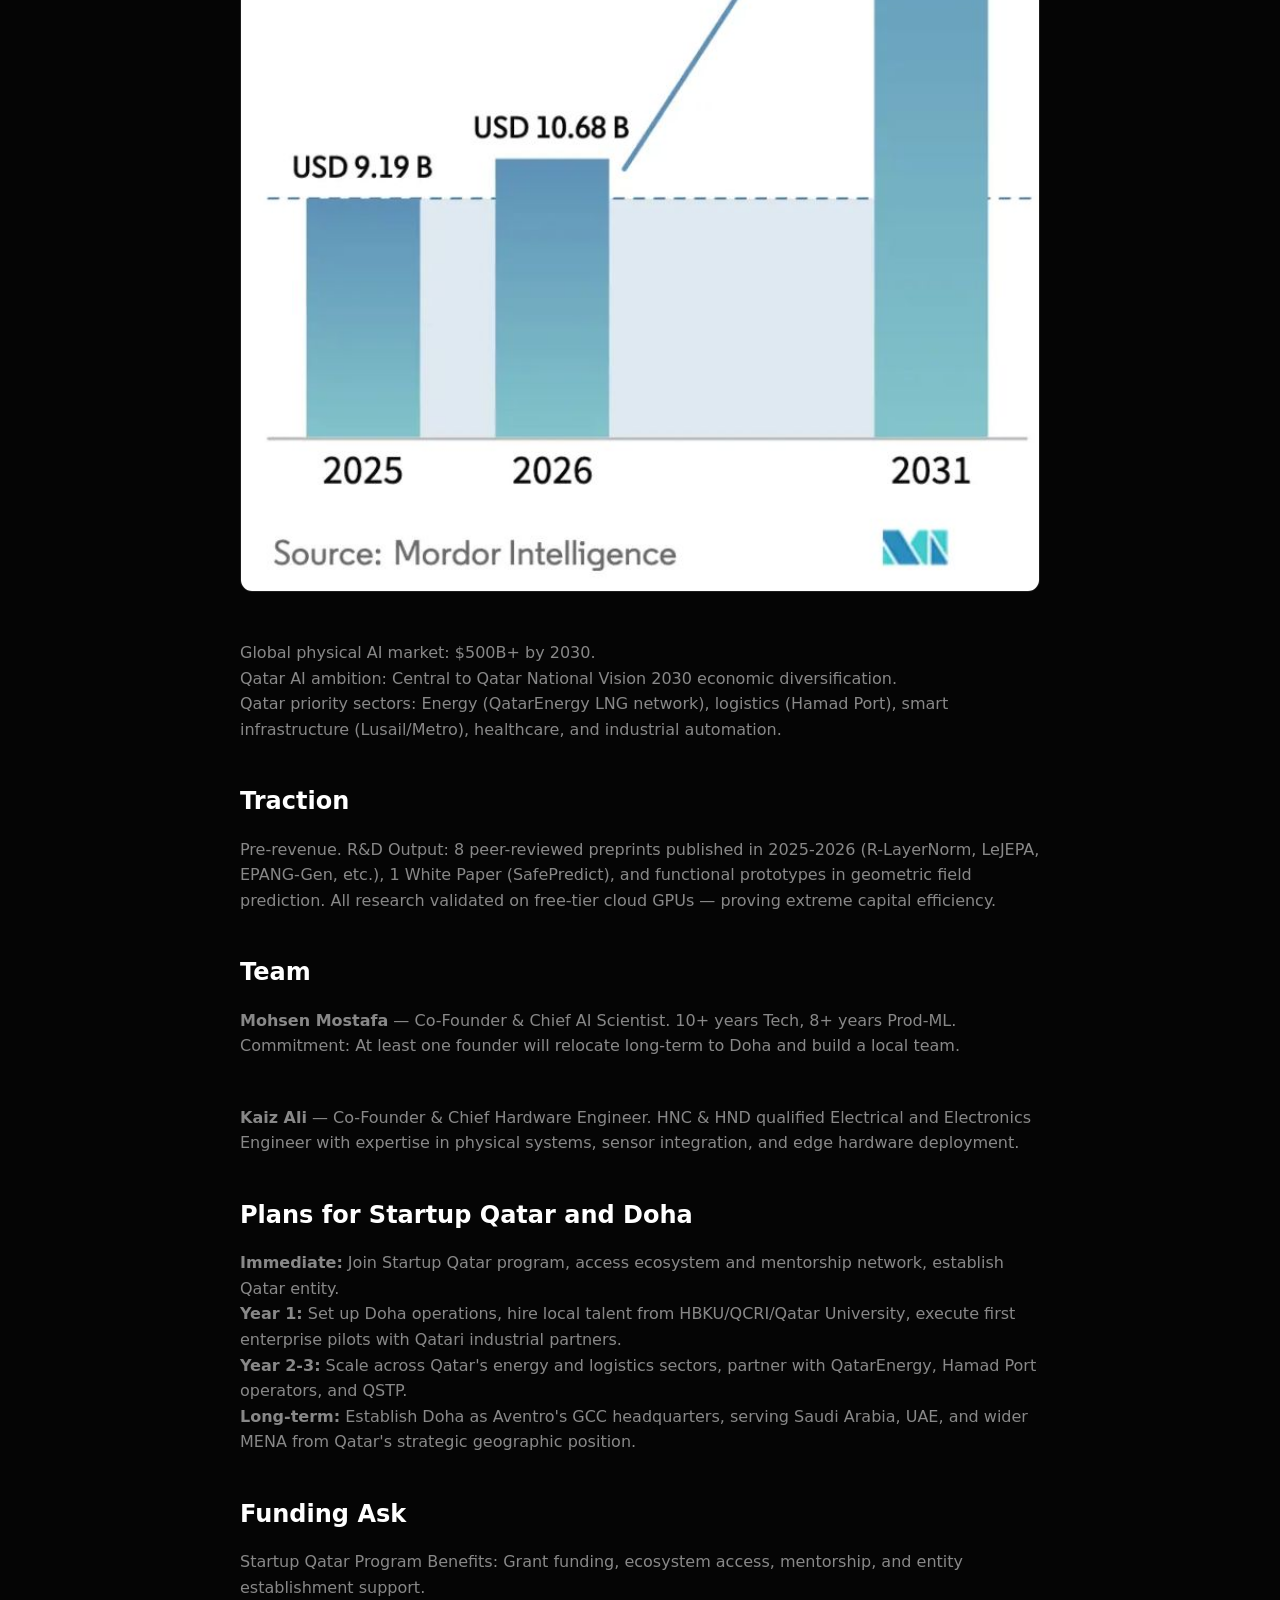
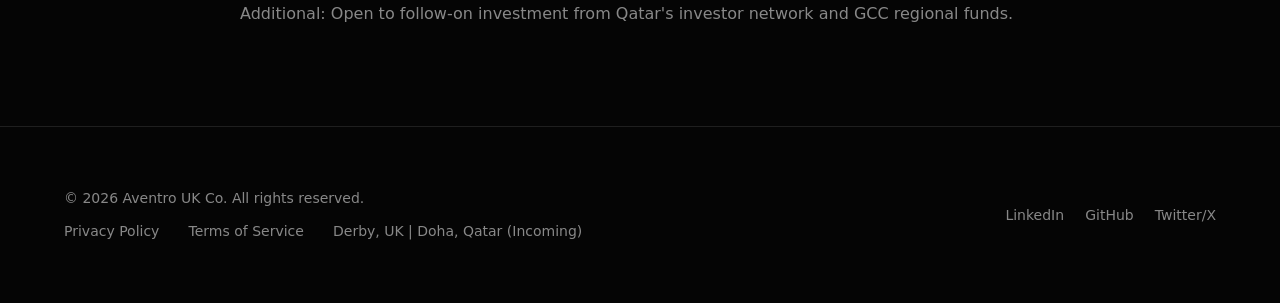
<file: investor.html>
<!DOCTYPE html>
<html lang="en">
<head>
<meta charset="UTF-8">
<meta name="viewport" content="width=device-width, initial-scale=1.0">
<title>Investor Briefing - Aventro</title>
<link rel="stylesheet" href="style.css">
</head>
<body>

<nav>
<div class="container nav-inner">
<a href="index.html" class="nav-logo">← Back to Main Site</a>
</div>
</nav>

<div class="legal-content">
<h1>Aventro — Investor Briefing</h1>
<p style="color: var(--accent-color);">Optimised for Startup Qatar selection committee review.</p>

<div style="margin: 30px 0; padding: 24px; background: var(--surface-color); border: 1px solid var(--border-color); border-radius: 12px;">
<p style="margin-bottom: 12px; color: var(--text-secondary); font-size: 0.95rem;">Download our full pitch deck:</p>
<a href="AVENTRO_Pitch_Deck_StartupQatar.pdf" target="_blank" style="display: inline-block; padding: 14px 32px; background: var(--text-primary); color: var(--bg-color); border-radius: 8px; font-weight: 500; text-decoration: none; transition: all 0.3s;">⬇ Download Pitch Deck (PDF)</a>
</div>

<h2>Problem</h2>
<p>Physical AI systems remain brittle and unreliable in real-world conditions. They struggle with novel situations, require massive labelled datasets, and lack true understanding of physics and causality.</p>

<h2>Solution</h2>
<p>Aventro builds epistemology-driven world models combining: Epistemic reasoning, Geometric field prediction (JEPA-inspired), and Dynamic world modelling.</p>

<h2>Value Proposition</h2>
<p><strong>Reliability:</strong> Generalises to novel situations.<br><strong>Efficiency:</strong> Learns from less data, real-time adaptation.<br><strong>Safety:</strong> Proprietary uncertainty-aware architectures prevent dangerous physical actions.<br><strong>Scalability:</strong> Sector-agnostic platform.</p>

<h2>Business Model</h2>
<p>SaaS Licensing (per-robot/deployment) | R&D Partnerships | Custom Solutions.</p>

<h2>Market Opportunity</h2>
<img src="assets/market-opportunity.jpg" alt="Market Opportunity" class="img-full" style="height: auto;">
<p>Global physical AI market: $500B+ by 2030.<br>Qatar AI ambition: Central to Qatar National Vision 2030 economic diversification.<br>Qatar priority sectors: Energy (QatarEnergy LNG network), logistics (Hamad Port), smart infrastructure (Lusail/Metro), healthcare, and industrial automation.</p>

<h2>Traction</h2>
<p>Pre-revenue. R&D Output: 8 peer-reviewed preprints published in 2025-2026 (R-LayerNorm, LeJEPA, EPANG-Gen, etc.), 1 White Paper (SafePredict), and functional prototypes in geometric field prediction. All research validated on free-tier cloud GPUs — proving extreme capital efficiency.</p>

<h2>Team</h2>
<p><strong>Mohsen Mostafa</strong> — Co-Founder & Chief AI Scientist. 10+ years Tech, 8+ years Prod-ML. Commitment: At least one founder will relocate long-term to Doha and build a local team.</p>
<br>
<p><strong>Kaiz Ali</strong> — Co-Founder & Chief Hardware Engineer. HNC & HND qualified Electrical and Electronics Engineer with expertise in physical systems, sensor integration, and edge hardware deployment.</p>

<h2>Plans for Startup Qatar and Doha</h2>
<p><strong>Immediate:</strong> Join Startup Qatar program, access ecosystem and mentorship network, establish Qatar entity.<br><strong>Year 1:</strong> Set up Doha operations, hire local talent from HBKU/QCRI/Qatar University, execute first enterprise pilots with Qatari industrial partners.<br><strong>Year 2-3:</strong> Scale across Qatar's energy and logistics sectors, partner with QatarEnergy, Hamad Port operators, and QSTP.<br><strong>Long-term:</strong> Establish Doha as Aventro's GCC headquarters, serving Saudi Arabia, UAE, and wider MENA from Qatar's strategic geographic position.</p>

<h2>Funding Ask</h2>
<p>Startup Qatar Program Benefits: Grant funding, ecosystem access, mentorship, and entity establishment support.<br>Additional: Open to follow-on investment from Qatar's investor network and GCC regional funds.</p>
</div>

<!-- Mandatory Footer -->
<footer>
<div class="container" style="display: flex; justify-content: space-between; align-items: center; width: 100%;">
<div>
<p style="font-size: 0.875rem; color: var(--text-secondary);">© 2026 Aventro UK Co. All rights reserved.</p>
<div class="footer-links" style="margin-top: 8px;">
<a href="privacy.html">Privacy Policy</a>
<a href="terms.html">Terms of Service</a>
<span style="color: var(--text-secondary); font-size: 0.875rem;">Derby, UK | Doha, Qatar (Incoming)</span>
</div>
</div>
<div class="footer-social">
<a href="https://www.linkedin.com/company/aventro-uk-co/" target="_blank">LinkedIn</a>
<a href="https://github.com/Aventro-uk-co" target="_blank">GitHub</a>
<a href="https://x.com/Aventro_uk_co" target="_blank">Twitter/X</a>
</div>
</div>
</footer>

</body>
</html>
</file>
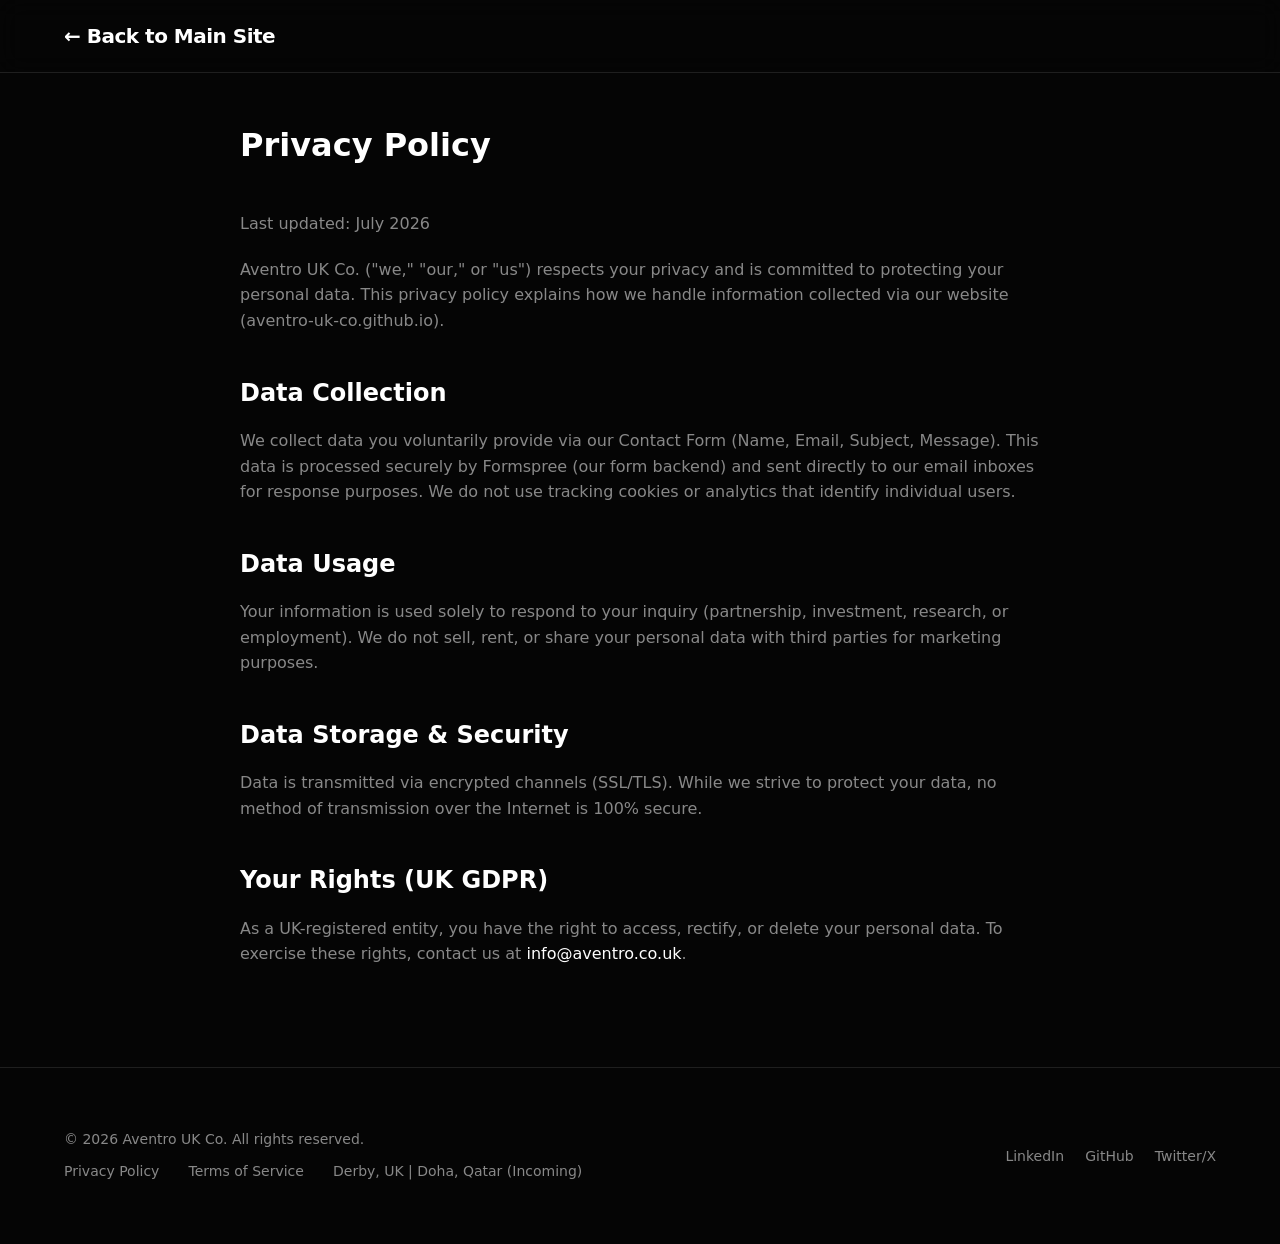
<file: privacy.html>
<!DOCTYPE html>
<html lang="en">
<head>
<meta charset="UTF-8">
<meta name="viewport" content="width=device-width, initial-scale=1.0">
<title>Privacy Policy - Aventro</title>
<link rel="stylesheet" href="style.css">
</head>
<body>

<nav>
<div class="container nav-inner">
<a href="index.html" class="nav-logo">← Back to Main Site</a>
</div>
</nav>

<div class="legal-content">
<h1>Privacy Policy</h1>
<p>Last updated: July 2026</p>
<p>Aventro UK Co. ("we," "our," or "us") respects your privacy and is committed to protecting your personal data. This privacy policy explains how we handle information collected via our website (aventro-uk-co.github.io).</p>

<h2>Data Collection</h2>
<p>We collect data you voluntarily provide via our Contact Form (Name, Email, Subject, Message). This data is processed securely by Formspree (our form backend) and sent directly to our email inboxes for response purposes. We do not use tracking cookies or analytics that identify individual users.</p>

<h2>Data Usage</h2>
<p>Your information is used solely to respond to your inquiry (partnership, investment, research, or employment). We do not sell, rent, or share your personal data with third parties for marketing purposes.</p>

<h2>Data Storage & Security</h2>
<p>Data is transmitted via encrypted channels (SSL/TLS). While we strive to protect your data, no method of transmission over the Internet is 100% secure.</p>

<h2>Your Rights (UK GDPR)</h2>
<p>As a UK-registered entity, you have the right to access, rectify, or delete your personal data. To exercise these rights, contact us at <a href="mailto:info@aventro.co.uk">info@aventro.co.uk</a>.</p>
</div>

<!-- Mandatory Footer -->
<footer>
<div class="container" style="display: flex; justify-content: space-between; align-items: center; width: 100%;">
<div>
<p style="font-size: 0.875rem; color: var(--text-secondary);">© 2026 Aventro UK Co. All rights reserved.</p>
<div class="footer-links" style="margin-top: 8px;">
<a href="privacy.html">Privacy Policy</a>
<a href="terms.html">Terms of Service</a>
<span style="color: var(--text-secondary); font-size: 0.875rem;">Derby, UK | Doha, Qatar (Incoming)</span>
</div>
</div>
<div class="footer-social">
<a href="https://www.linkedin.com/company/aventro-uk-co/" target="_blank">LinkedIn</a>
<a href="https://github.com/Aventro-uk-co" target="_blank">GitHub</a>
<a href="https://x.com/Aventro_uk_co" target="_blank">Twitter/X</a>
</div>
</div>
</footer>

</body>
</html>
</file>
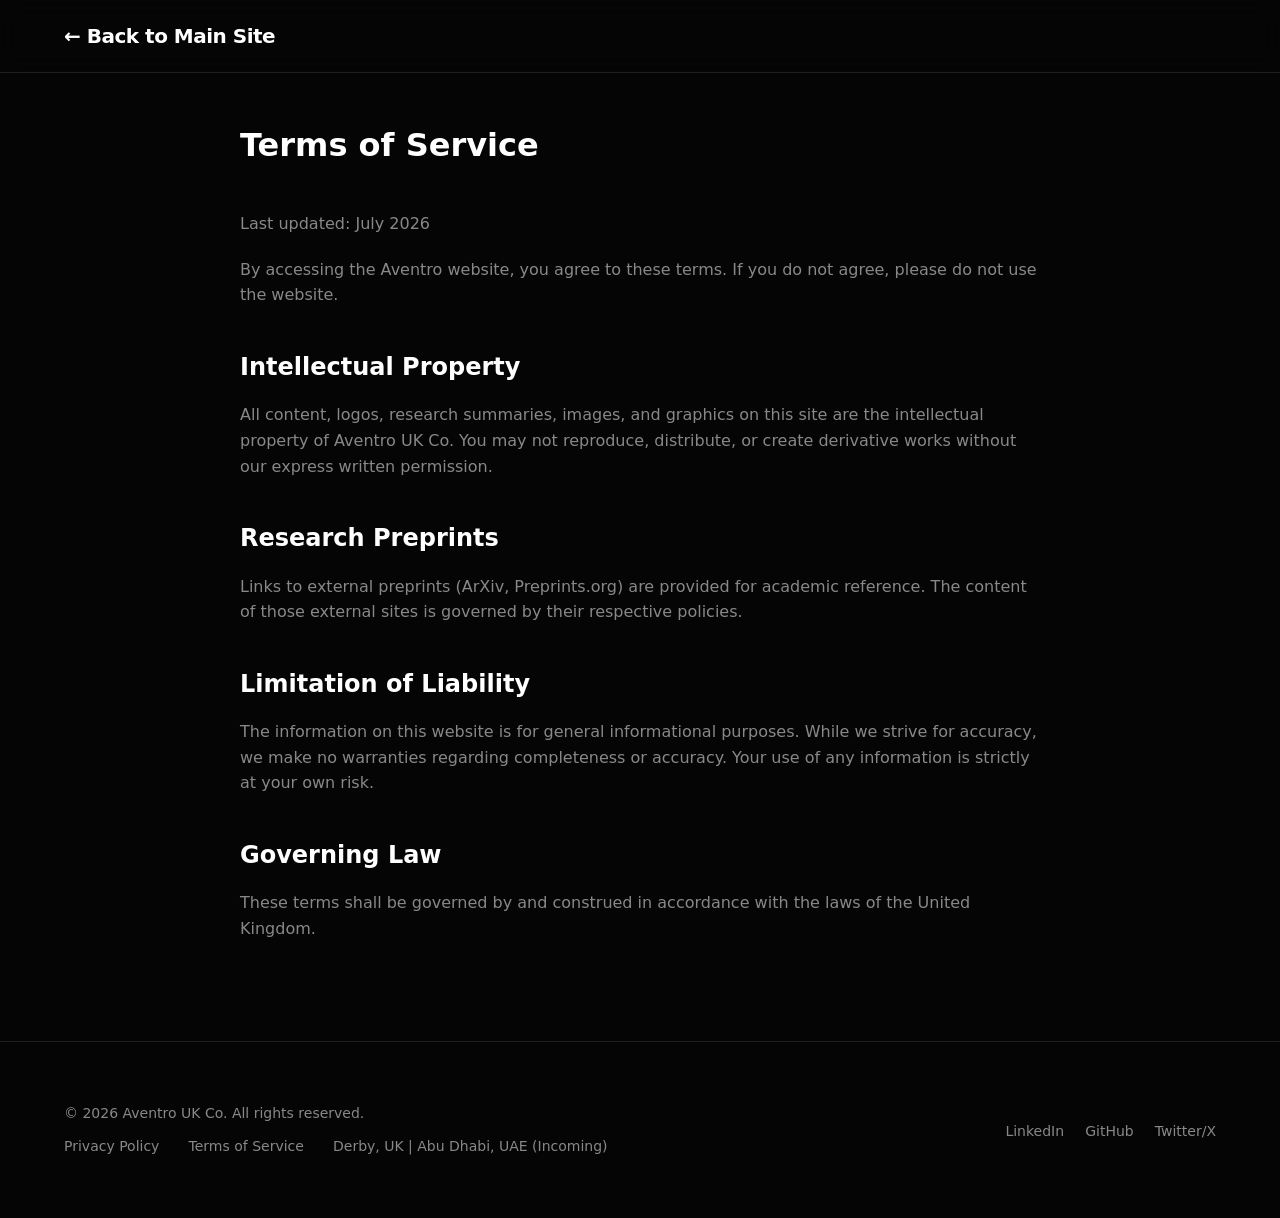
<file: terms.html>
<!DOCTYPE html>
<html lang="en">
<head>
    <meta charset="UTF-8">
    <meta name="viewport" content="width=device-width, initial-scale=1.0">
    <title>Terms of Service - Aventro</title>
    <link rel="stylesheet" href="style.css">
</head>
<body>
    <nav><div class="container nav-inner"><a href="index.html" class="nav-logo">← Back to Main Site</a></div></nav>
    <div class="legal-content">
        <h1>Terms of Service</h1>
        <p>Last updated: July 2026</p>
        <p>By accessing the Aventro website, you agree to these terms. If you do not agree, please do not use the website.</p>
        <h2>Intellectual Property</h2>
        <p>All content, logos, research summaries, images, and graphics on this site are the intellectual property of Aventro UK Co. You may not reproduce, distribute, or create derivative works without our express written permission.</p>
        <h2>Research Preprints</h2>
        <p>Links to external preprints (ArXiv, Preprints.org) are provided for academic reference. The content of those external sites is governed by their respective policies.</p>
        <h2>Limitation of Liability</h2>
        <p>The information on this website is for general informational purposes. While we strive for accuracy, we make no warranties regarding completeness or accuracy. Your use of any information is strictly at your own risk.</p>
        <h2>Governing Law</h2>
        <p>These terms shall be governed by and construed in accordance with the laws of the United Kingdom.</p>
    </div>
    <!-- Mandatory Footer -->
    <footer>
        <div class="container" style="display: flex; justify-content: space-between; align-items: center; width: 100%;">
            <div>
                <p style="font-size: 0.875rem; color: var(--text-secondary);">© 2026 Aventro UK Co. All rights reserved.</p>
                <div class="footer-links" style="margin-top: 8px;">
                    <a href="privacy.html">Privacy Policy</a>
                    <a href="terms.html">Terms of Service</a>
                    <span style="color: var(--text-secondary); font-size: 0.875rem;">Derby, UK | Abu Dhabi, UAE (Incoming)</span>
                </div>
            </div>
            <div class="footer-social">
                <a href="https://www.linkedin.com/company/aventro-uk-co/" target="_blank">LinkedIn</a>
                <a href="https://github.com/Aventro-uk-co" target="_blank">GitHub</a>
                <a href="https://x.com/Aventro_uk_co" target="_blank">Twitter/X</a>
            </div>
        </div>
    </footer>
</body>
</html>
</file>
<file: style.css>
/* Aventro AI - Archetype-Inspired Dark Theme */
:root {
--bg-color: #050505;
--surface-color: #0e0e0e;
--border-color: #1f1f1f;
--text-primary: #ffffff;
--text-secondary: #888888;
--accent-color: #00d4ff; /* Cyan/Blue for Physical AI vibe */
--font-main: 'Inter', system-ui, -apple-system, sans-serif;
}

* { margin: 0; padding: 0; box-sizing: border-box; }

html { scroll-behavior: smooth; }

body {
background-color: var(--bg-color);
color: var(--text-primary);
font-family: var(--font-main);
line-height: 1.6;
-webkit-font-smoothing: antialiased;
}

a { color: var(--text-primary); text-decoration: none; transition: color 0.3s; }
a:hover { color: var(--accent-color); }

.container { max-width: 1200px; margin: 0 auto; padding: 0 24px; }

/* Navigation */
nav {
position: fixed; top: 0; width: 100%; z-index: 1000;
background: rgba(5, 5, 5, 0.8); backdrop-filter: blur(12px);
border-bottom: 1px solid var(--border-color);
}
.nav-inner { display: flex; justify-content: space-between; align-items: center; height: 72px; }
.nav-logo { font-size: 1.25rem; font-weight: 700; letter-spacing: -0.5px; }
.nav-links { display: flex; gap: 32px; }
.nav-links a { font-size: 0.875rem; color: var(--text-secondary); }
.nav-links a:hover { color: var(--text-primary); }

/* Hero Section */
.hero {
height: 100vh; display: flex; align-items: center; justify-content: center; text-align: center;
position: relative; overflow: hidden;
}
.hero-bg {
position: absolute; top: 0; left: 0; width: 100%; height: 100%;
object-fit: cover; opacity: 0.4; z-index: -1;
}
.hero-content { max-width: 900px; padding: 0 24px; }
.hero h1 { font-size: 4rem; font-weight: 600; line-height: 1.1; margin-bottom: 24px; letter-spacing: -2px; }
.hero p { font-size: 1.25rem; color: var(--text-secondary); margin-bottom: 40px; max-width: 700px; margin-left: auto; margin-right: auto; }
.btn { display: inline-block; padding: 14px 32px; border-radius: 8px; font-weight: 500; font-size: 1rem; margin: 0 10px; transition: all 0.3s; }
.btn-primary { background: var(--text-primary); color: var(--bg-color); }
.btn-primary:hover { background: var(--accent-color); color: var(--bg-color); }
.btn-secondary { border: 1px solid var(--border-color); color: var(--text-primary); }
.btn-secondary:hover { border-color: var(--text-primary); }

/* Sections */
section { padding: 120px 0; border-top: 1px solid var(--border-color); }
.section-label { color: var(--accent-color); font-size: 0.875rem; font-weight: 600; text-transform: uppercase; letter-spacing: 1px; margin-bottom: 16px; }
.section-title { font-size: 3rem; font-weight: 600; margin-bottom: 24px; letter-spacing: -1px; }
.section-text { color: var(--text-secondary); font-size: 1.125rem; max-width: 800px; margin-bottom: 60px; }

/* Grids */
.grid-2 { display: grid; grid-template-columns: 1fr 1fr; gap: 40px; margin-bottom: 40px; }
.grid-3 { display: grid; grid-template-columns: repeat(3, 1fr); gap: 24px; }
.grid-4 { display: grid; grid-template-columns: repeat(4, 1fr); gap: 24px; }

/* Cards */
.card {
background: var(--surface-color); border: 1px solid var(--border-color);
padding: 32px; border-radius: 12px; transition: border-color 0.3s;
}
.card:hover { border-color: var(--text-secondary); }
.card h3 { font-size: 1.25rem; margin-bottom: 16px; }
.card p { color: var(--text-secondary); font-size: 0.95rem; }

/* Images */
.img-full { width: 100%; height: 400px; object-fit: cover; border-radius: 12px; margin: 40px 0; border: 1px solid var(--border-color); }
.img-card { width: 100%; height: 200px; object-fit: cover; border-radius: 8px 8px 0 0; }

/* Capabilities Table */
table { width: 100%; border-collapse: collapse; margin-top: 40px; }
th, td { text-align: left; padding: 16px; border-bottom: 1px solid var(--border-color); }
th { color: var(--text-secondary); font-weight: 500; }

/* Research List */
.pub-item { border-bottom: 1px solid var(--border-color); padding: 24px 0; }
.pub-item h4 { margin-bottom: 8px; }
.pub-item p { color: var(--text-secondary); font-size: 0.9rem; }

/* Contact Form */
.contact-grid { display: grid; grid-template-columns: 1fr 1fr; gap: 60px; }
input, textarea { width: 100%; padding: 14px; background: var(--surface-color); border: 1px solid var(--border-color); color: var(--text-primary); border-radius: 8px; margin-bottom: 16px; font-family: var(--font-main); }
input:focus, textarea:focus { outline: none; border-color: var(--accent-color); }

/* Footer */
footer {
padding: 60px 0; border-top: 1px solid var(--border-color);
display: flex; justify-content: space-between; align-items: center; flex-wrap: wrap; gap: 20px;
}
.footer-links a { color: var(--text-secondary); margin-right: 24px; font-size: 0.875rem; }
.footer-social a { margin-left: 16px; font-size: 0.875rem; color: var(--text-secondary); }

/* Legal Pages */
.legal-content { max-width: 800px; margin: 0 auto; padding-top: 120px; padding-bottom: 80px; }
.legal-content h1 { margin-bottom: 40px; }
.legal-content h2 { margin-top: 40px; margin-bottom: 16px; font-size: 1.5rem; }
.legal-content p { color: var(--text-secondary); margin-bottom: 20px; }

/* Responsive */
@media (max-width: 768px) {
.hero h1 { font-size: 2.5rem; }
.grid-2, .grid-3, .grid-4, .contact-grid { grid-template-columns: 1fr; }
.nav-links { display: none; } /* Add hamburger menu later if needed */
section { padding: 80px 0; }
}
</file>
